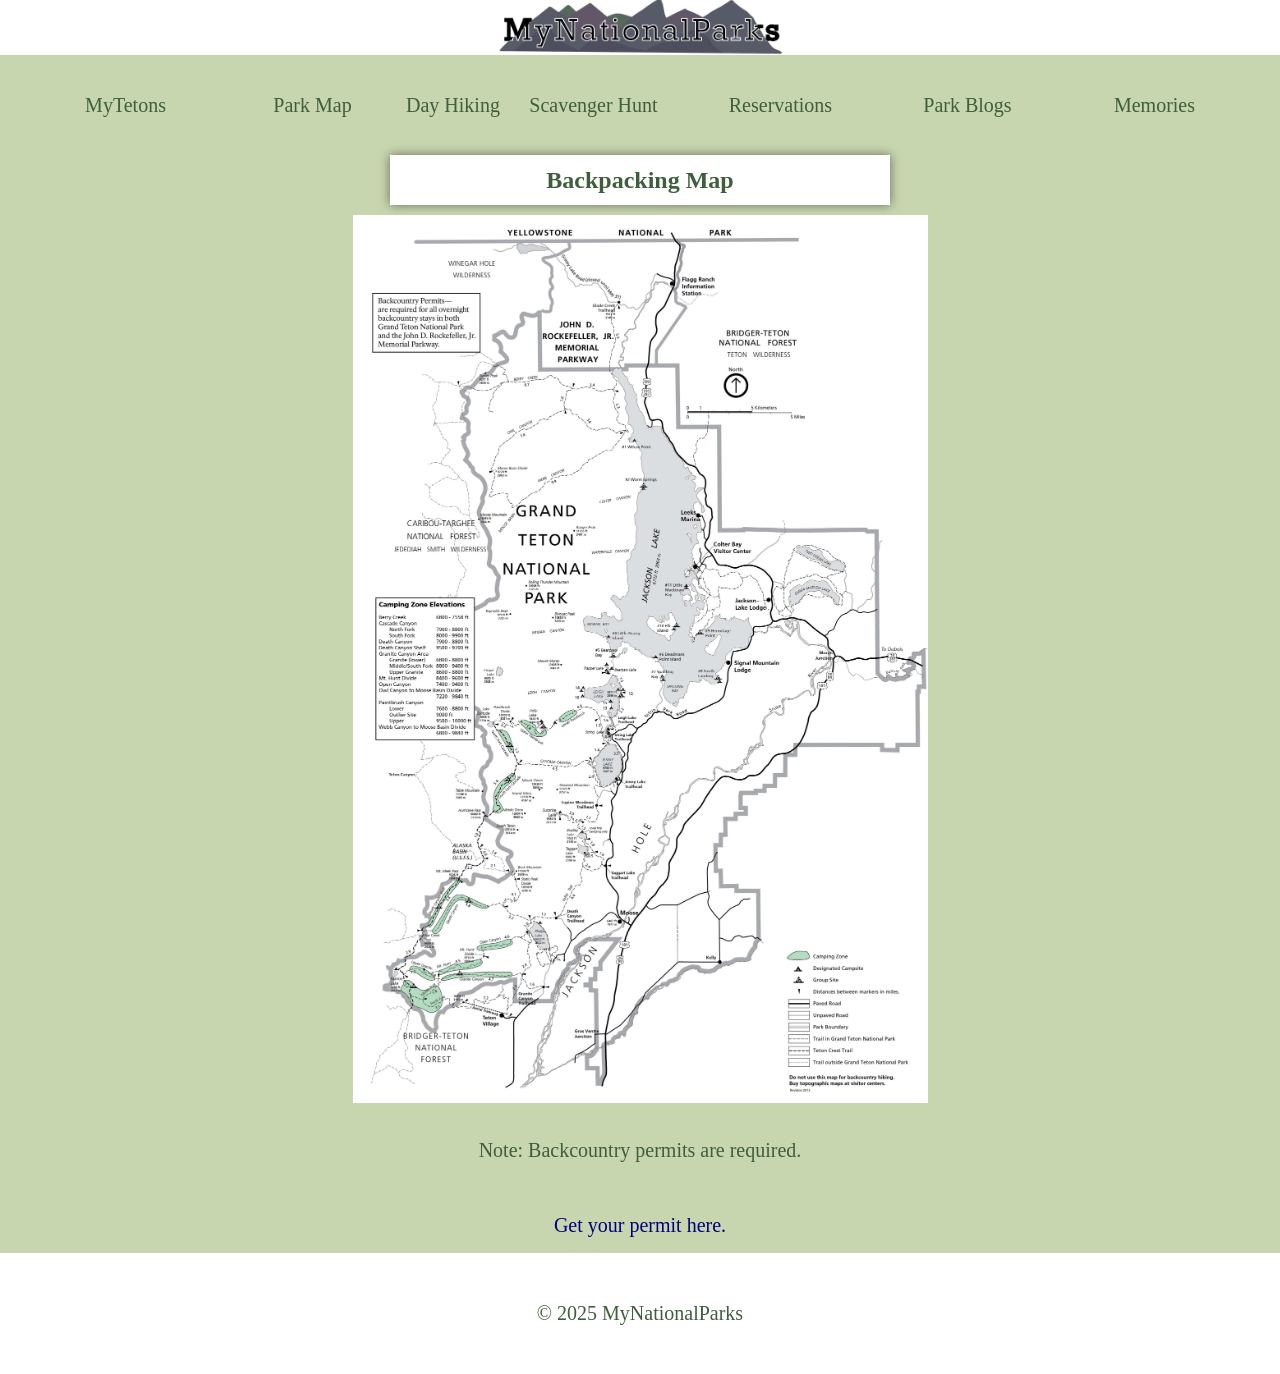
<file: MyNationalParks/myteton/backpacking.html>
<!DOCTYPE html>
<html lang="en">

<head>

  <meta charset="UTF-8">
  <meta name="viewport" content="width=device-width, initial-scale=1.0">

  <meta name="description"
    content="Explore Grand Teton National Park! Find park maps, hiking trails, scavenger hunts, reservations, and park blogs for an unforgettable adventure.">
  <meta name="keywords"
    content="Grand Teton National Park, Teton, hiking trails, park map, reservations, national park blogs, Wyoming, mountain climbing">
  <meta name="author" content="MyTetons">
  <meta name="robots" content="index, follow">

  <meta property="og:type" content="website">
  <meta property="og:url" content="https://kayla133.github.io/MyNationalParks/myteton/backpacking.html">
  <meta property="og:title" content="MyTetons | Grand Teton National Park Adventure Guide">
  <meta property="og:description"
    content="Grand Teton National Park is full of beautiful views, clear lakes, alpine vistas, and pine tree groves. Plan your next adventure!">

  <meta name="twitter:card" content="summary_large_image">
  <meta name="twitter:url" content="https://kayla133.github.io/MyNationalParks/myteton/backpacking.html">
  <meta name="twitter:title" content="MyTetons | Grand Teton National Park Adventure Guide">
  <meta name="twitter:description"
    content="Grand Teton National Park is full of beautiful views, clear lakes, alpine vistas, and pine tree groves. Plan your next adventure!">

  <link rel="stylesheet" href="style.css">
  <title>MyTetons</title>

  <link rel="preconnect" href="https://fonts.googleapis.com">
  <link rel="preconnect" href="https://fonts.gstatic.com" crossorigin>
  <link href="https://fonts.googleapis.com/css2?family=Viaoda+Libre&display=swap" rel="stylesheet">
  <link rel="stylesheet" href="style.css">

  <style>
    p {
      text-decoration: none;
      color: #3e5e3c;
      font-size: 20px;
      text-align: center;
    }

    main a {
      color: navy;
      text-align: center;
    }

    .death,
    .jenny,
    .rock,
    .granite {
      width: 300px;
      height: 200px;
      background-color: white;
      box-shadow: 0 0 10px rgba(0, 0, 0, 0.5);
      display: flex;
      align-items: center;
      justify-content: center;
    }

    main img {
      width: 575px;
      display: flex;
      justify-content: center;
      margin: 0 auto;
      margin-top: 10px;
    }
  </style>
</head>

<body>
  <header>
    <img class="logo" src="img/flogo.PNG" alt="image of logo">
  </header>
  <nav class="navbar">
    <button class="menu-toggle" aria-label="Open navigation menu">
      ☰
    </button>
    <ul class="nav-links">
      <li>
        <a href="teton.html">MyTetons</a>
      </li>
      <li>
        <a href="map.html">Park Map</a>
      </li>
      <a href="dayhiking.html">Day Hiking</a>
      <li>
        <a href="hunt.html">Scavenger Hunt</a>
      </li>
      <li>
        <a href="reservations.html">Reservations</a>
      </li>
      <li>
        <a href="blog.html">Park Blogs</a>
      </li>
      <li>
        <a href="memories.html">Memories</a>
      </li>
    </ul>
  </nav>
  <main>
    <h2>Backpacking Map</h2>
    <img src="img/backpack.jpg" alt="picture of map for backpacking">
    <p>Note: Backcountry permits are required.</p>
    <a href="https://www.nps.gov/grte/planyourvisit/bcres.htm">Get your permit here.</a>
  </main>

  <footer>
    <p>&copy; 2025 MyNationalParks</p>
  </footer>
  <script src="script.js"></script>
</body>

</html>
</file>
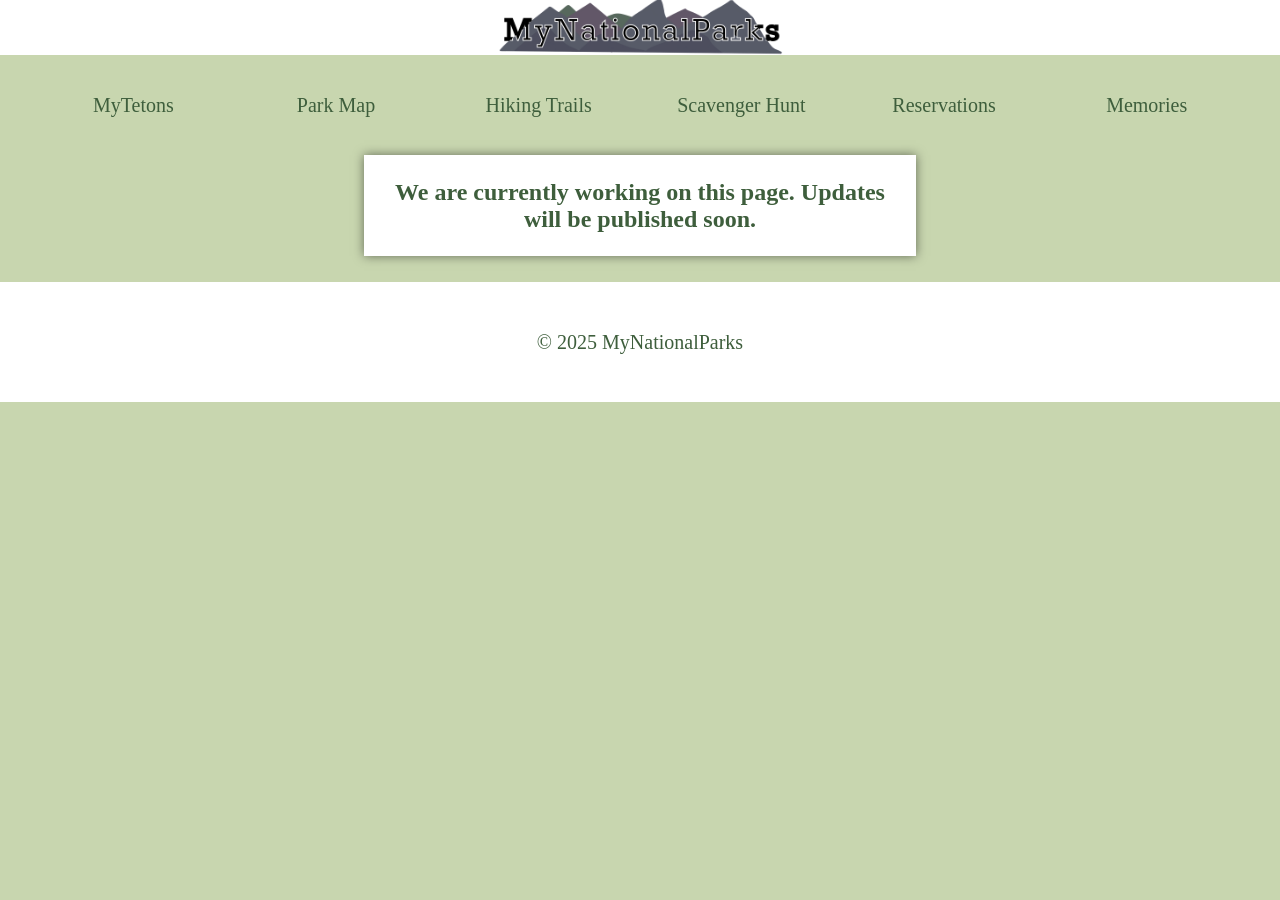
<file: MyNationalParks/myteton/blog.html>
<!DOCTYPE html>
<html lang="en">

<head>
    <meta charset="UTF-8">
    <meta name="viewport" content="width=device-width, initial-scale=1.0">
    <link rel="stylesheet" href="style.css">
    <title>MyTetons</title>
<style>
    h2 {
        text-align: center;
        margin-bottom: 2%;
        padding: 2%;
    }
</style>
</head>

<body>
    <header>
        <img class="logo" src="img/flogo.PNG" alt="image of logo">
    </header>
    <nav class="navbar">
        <button class="menu-toggle" aria-label="Open navigation menu">
            ☰
        </button>
        <ul class="nav-links">
            <li>
                <a href="teton.html">MyTetons</a>
            </li>
            <li>
                <a href="map.html">Park Map</a>
            </li>
            <li>
                <a href="hiking.html">Hiking Trails</a>
            </li>
            <li>
                <a href="hunt.html">Scavenger Hunt</a>
            </li>
            <li>
                <a href="reservations.html">Reservations</a>
            </li>
            <li>
                <a href="memories.html">Memories</a>
            </li>
        </ul>
    </nav>
    <h2>We are currently working on this page. Updates will be published soon.</h2>


</html>


<footer>
    <p>&copy; 2025 MyNationalParks</p>
</footer>
<script src="script.js"></script>
</body>

</html>
</file>
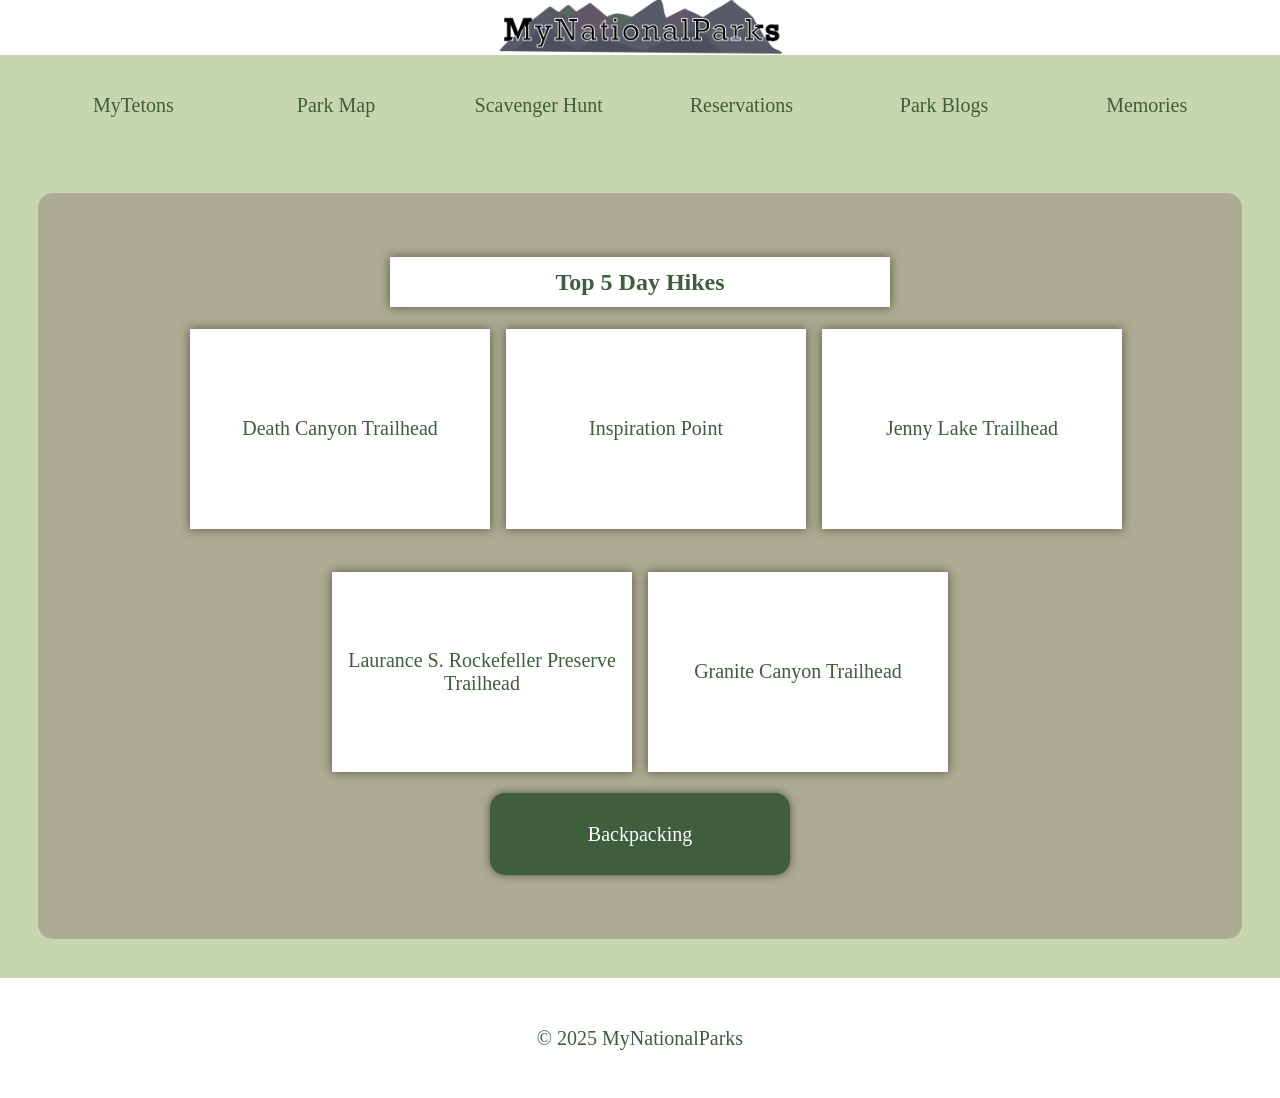
<file: MyNationalParks/myteton/dayhiking.html>
<!DOCTYPE html>
<html lang="en">

<head>
  <meta charset="UTF-8">
  <meta name="viewport" content="width=device-width, initial-scale=1.0">

  <meta name="description"
    content="Explore Grand Teton National Park! Find park maps, hiking trails, scavenger hunts, reservations, and park blogs for an unforgettable adventure.">
  <meta name="keywords"
    content="Grand Teton National Park, Teton, hiking trails, park map, reservations, national park blogs, Wyoming, mountain climbing">
  <meta name="author" content="MyTetons">
  <meta name="robots" content="index, follow">

  <meta property="og:type" content="website">
  <meta property="og:url" content="https://kayla133.github.io/MyNationalParks/myteton/dayhiking.html">
  <meta property="og:title" content="MyTetons | Grand Teton National Park Adventure Guide">
  <meta property="og:description"
    content="Grand Teton National Park is full of beautiful views, clear lakes, alpine vistas, and pine tree groves. Plan your next adventure!">

  <meta name="twitter:card" content="summary_large_image">
  <meta name="twitter:url" content="https://kayla133.github.io/MyNationalParks/myteton/dayhiking.html">
  <meta name="twitter:title" content="MyTetons | Grand Teton National Park Adventure Guide">
  <meta name="twitter:description"
    content="Grand Teton National Park is full of beautiful views, clear lakes, alpine vistas, and pine tree groves. Plan your next adventure!">

  <link rel="stylesheet" href="style.css">
  <title>MyTetons</title>

  <link rel="preconnect" href="https://fonts.googleapis.com">
  <link rel="preconnect" href="https://fonts.gstatic.com" crossorigin>
  <link href="https://fonts.googleapis.com/css2?family=Viaoda+Libre&display=swap" rel="stylesheet">
  <link rel="stylesheet" href="style.css">

  <style>
    main {
      background-color: #adab91;
      padding: 5%;
      margin: 3%;
      border-radius: 15px;
    }

    .dayhikeTop {
      padding: 2%;
      display: grid;
      grid-template-columns: 1fr 1fr 1fr;
      grid-template-rows: 1fr;
      gap: 1rem;
      place-items: center;
      max-width: 900px;
      margin: 0 auto;
    }

    .bottom {
      padding: 2%;
      display: grid;
      grid-template-columns: 1fr 1fr 1fr 1fr;
      grid-template-rows: 1fr;
      gap: 1rem;
      place-items: center;
      max-width: 900px;
      margin: 0 auto;
    }

    .dayhike p {
      text-decoration: none;
      color: #3e5e3c;
      font-size: 20px;
      text-align: center;
    }

    a {
      text-decoration: none;
      color: #3e5e3c;
      display: block;
      padding: 1rem 0;
      font-size: 20px;
    }

    .death,
    .jenny,
    .insp,
    .rock,
    .granite {
      width: 300px;
      height: 200px;
      background-color: white;
      box-shadow: 0 0 10px rgba(0, 0, 0, 0.5);
      display: flex;
      align-items: center;
      justify-content: center;
      text-align: center;
    }

    .link a {
      background-color: #3e5e3c;
      color: white;
      width: 300px;
      height: 50px;
      display: block;
      margin: 0 auto;
      display: flex;
      justify-content: center;
      align-items: center;
      box-shadow: 0 0 10px rgba(0, 0, 0, 0.5);
      border-radius: 15px;
    }

    h2 {
      background-color: white;
      color: #3e5e3c;
      width: 500px;
      height: 50px;
      display: block;
      margin: 0 auto;
      display: flex;
      justify-content: center;
      align-items: center;
      box-shadow: 0 0 10px rgba(0, 0, 0, 0.5);
    }
  </style>
</head>

<body>
  <header>
    <img class="logo" src="img/flogo.PNG" alt="image of logo">
  </header>
  <nav class="navbar">
    <button class="menu-toggle" aria-label="Open navigation menu">
      ☰
    </button>
    <ul class="nav-links">
      <li>
        <a href="teton.html">MyTetons</a>
      </li>
      <li>
        <a href="map.html">Park Map</a>
      </li>
      <li>
        <a href="hunt.html">Scavenger Hunt</a>
      </li>
      <li>
        <a href="reservations.html">Reservations</a>
      </li>
      <li>
        <a href="blog.html">Park Blogs</a>
      </li>
      <li>
        <a href="memories.html">Memories</a>
      </li>
    </ul>
  </nav>
  <main>
    <section class="daymap">
      <h2>Top 5 Day Hikes</h2>
      <div class="dayhikeTop">
        <div class="death">
          <a href="dayhikes/death.html">Death Canyon Trailhead</a>
        </div>
        <div class="insp">
          <a href="dayhikes/inst.html">Inspiration Point</a>
        </div>
        <div class="jenny">
          <a href="dayhikes/jenny.html">Jenny Lake Trailhead</a>
        </div>
      </div>
      <div class="bottom">
        <div></div>
        <div class="rock">
          <a href="dayhikes/rock.html">Laurance S. Rockefeller Preserve Trailhead</a>
        </div>
        <div class="granite">
          <a href="dayhikes/granite.html">Granite Canyon Trailhead</a>
        </div>
      </div>
    </section>
    <div class="link">
      <a href="backpacking.html">Backpacking</a>
    </div>

  </main>

  <footer>
    <p>&copy; 2025 MyNationalParks</p>
  </footer>
  <script src="script.js"></script>
</body>

</html>
</file>
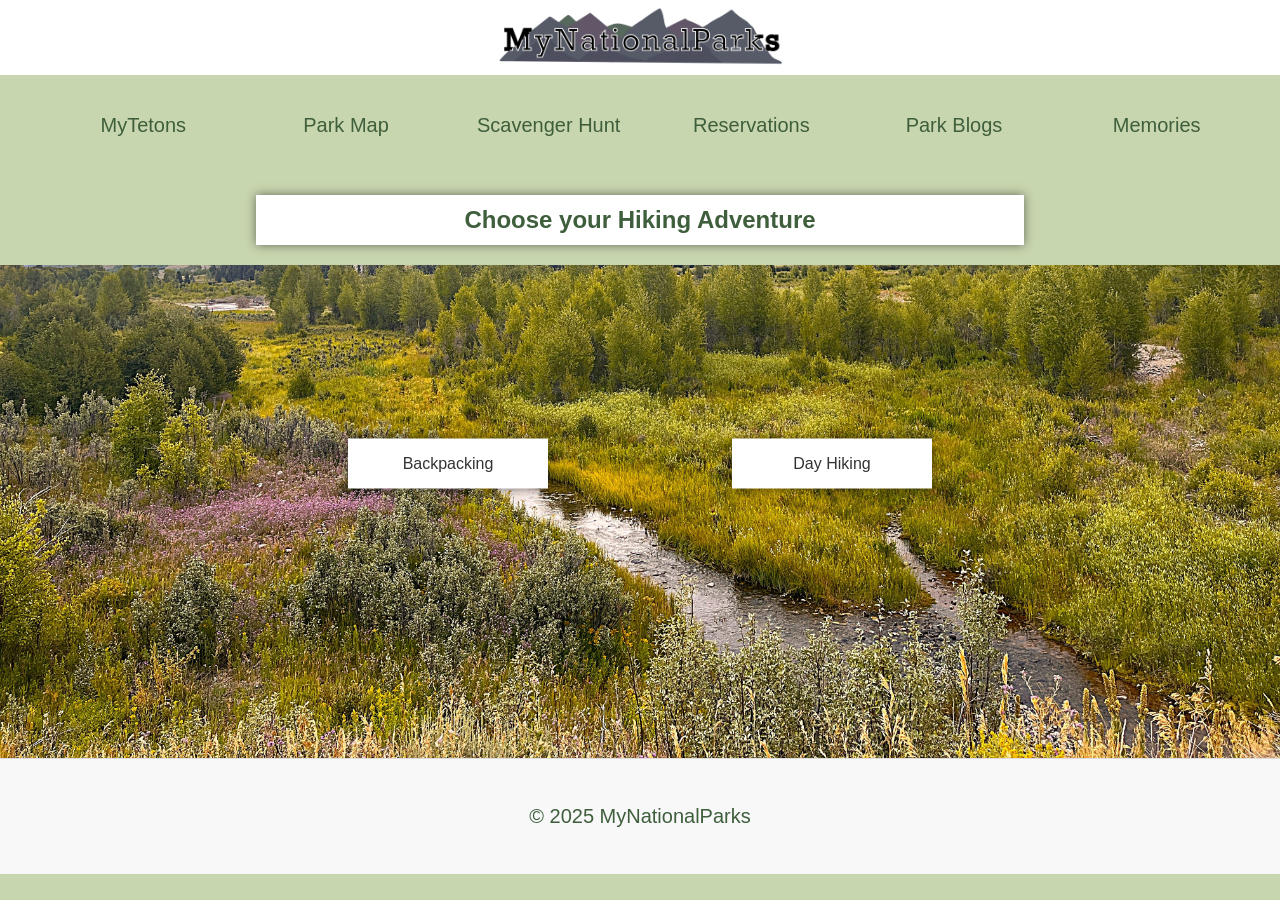
<file: MyNationalParks/myteton/hiking.html>
<!DOCTYPE html>
<html lang="en">
<head>
    <meta charset="UTF-8">
    <meta name="viewport" content="width=device-width, initial-scale=1.0">

    <meta name="description" content="Explore Grand Teton National Park! Find park maps, hiking trails, scavenger hunts, reservations, and park blogs for an unforgettable adventure.">
    <meta name="keywords" content="Grand Teton National Park, Teton, hiking trails, park map, reservations, national park blogs, Wyoming, mountain climbing">
    <meta name="author" content="MyTetons">
    <meta name="robots" content="index, follow">

    <meta property="og:type" content="website">
    <meta property="og:url" content="https://kayla133.github.io/MyNationalParks/myteton/hiking.html">
    <meta property="og:title" content="MyTetons | Grand Teton National Park Adventure Guide">
    <meta property="og:description" content="Grand Teton National Park is full of beautiful views, clear lakes, alpine vistas, and pine tree groves. Plan your next adventure!">

    <meta name="twitter:card" content="summary_large_image">
    <meta name="twitter:url" content="https://kayla133.github.io/MyNationalParks/myteton/hiking.html">
    <meta name="twitter:title" content="MyTetons | Grand Teton National Park Adventure Guide">
    <meta name="twitter:description" content="Grand Teton National Park is full of beautiful views, clear lakes, alpine vistas, and pine tree groves. Plan your next adventure!">

    <link rel="stylesheet" href="style.css">
    <title>MyTetons</title>

    <link rel="preconnect" href="https://fonts.googleapis.com">
    <link rel="preconnect" href="https://fonts.gstatic.com" crossorigin>
    <link href="https://fonts.googleapis.com/css2?family=Viaoda+Libre&display=swap" rel="stylesheet">
    <link rel="stylesheet" href="style.css">

<style>
    /* --- Global & Base Resets --- */
    body {
        margin: 0;
        font-family: Arial, sans-serif;
    }
    
    header {
        text-align: center;
        padding: 10px 0;
    }
    
    /* --- Navigation Styles (Mobile First) --- */
    .navbar {
        display: flex;
        justify-content: space-between;
        align-items: center;
        padding: 10px 20px;
        position: relative;
    }

    .menu-toggle {
        display: block; /* Show hamburger on mobile */
        font-size: 1.5rem;
        background: none;
        border: none;
        cursor: pointer;
    }

    .nav-links {
        list-style: none;
        display: none; /* Hide links by default on mobile */
        flex-direction: column;
        width: 100%;
        position: absolute;
        top: 100%; /* Position below the navbar */
        left: 0;
        background-color: #fff;
        border-top: 1px solid #ddd;
        padding: 10px 0;
        margin: 0;
        z-index: 10;
    }

    .nav-links li {
        text-align: center;
        padding: 8px 0;
    }

    .nav-links a {
        text-decoration: none;
        color: #3e5e3c;
        display: block;
    }

    /* Class added by JavaScript to show the menu */
    .nav-links.active {
        display: flex;
    }

    /* --- Main Content Area (Image Overlay) --- */

    /* 1. Make Main the Positioning Context */
    main {
        position: relative; /* CRUCIAL for absolute children */
        width: 100%;
        height: auto;
        min-height: 50vh;
        overflow: hidden;
    }

    /* H2: Stays above the image */
    h2 {
        text-align: center;
        margin: 20px auto;
        width: 60%;
        color: #3e5e3c;
    }

    /* Image: Responsive and takes up space */
    .gros {
        width: 100%;
        height: auto; 
        max-height: 600px; 
        object-fit: cover;
        display: block;
    }

    /* 2. Position the Option Links container ABSOLUTELY over the image */
    /* We use the original .back and .day divs, but place them responsively */
    
    .back {
        position: absolute;
        top: 35%; /* Position higher on the image */
        left: 50%;
        transform: translateX(-50%); /* Center horizontally */
        z-index: 2;
        /* Removed unnecessary padding here */
    }

    .day {
        position: absolute;
        top: 60%; /* Position lower on the image */
        left: 50%;
        transform: translateX(-50%); /* Center horizontally */
        z-index: 2;
        /* Removed unnecessary padding here */
    }

    /* 3. Apply Original Button Styling to the Divs */
    .back, .day {
        background-color: white;
        box-shadow: 0 0 10px rgba(0, 0, 0, 0.5);
        width: 80%; /* Responsive width on mobile */
        max-width: 250px; /* Cap size on mobile */
        height: 50px;
        display: flex;
        justify-content: center;
        align-items: center;
    }
    
    .back a, .day a {
        text-decoration: none;
        color: #333; /* Dark text for light button background */
        font-weight: normal;
        font-size: 1em;
    }

    /* --- Footer Styles --- */
    footer {
        padding: 10px;
        text-align: center;
        background-color: #f8f8f8;
        border-top: 1px solid #ddd;
    }


    /* --- Media Query for Desktop (Screen width > 768px) --- */
    @media screen and (min-width: 768px) {
        
        /* Desktop Nav: Hide toggle, show links horizontally */
        .menu-toggle {
            display: none;
        }

        .nav-links {
            display: flex;
            flex-direction: row;
            position: static;
            width: auto;
            background: none;
            border-top: none;
            padding: 0;
        }

        .nav-links li {
            padding: 0;
            margin-left: 20px;
        }

        /* Desktop Main Content: Position buttons side-by-side (Centered vertically) */
        
        /* 1. Reset width for original desktop look */
        .back, .day {
            width: 200px; /* Original fixed width */
        }
        
        /* 2. Reposition side-by-side */
        .back {
            top: 50%;
            left: 35%; 
            transform: translate(-50%, -55%); /* Adjusted slightly for visual centering */
        }

        .day {
            top: 50%;
            left: 65%; 
            transform: translate(-50%, -55%);
        }
    }
</style>

</head>
<body>
    <header>
        <img class="logo" src="img/flogo.PNG" alt="image of logo">
    </header>
    <nav class="navbar">
        <button class="menu-toggle" aria-label="Open navigation menu">
            ☰
        </button>
        <ul class="nav-links">
            <li>
                <a href="teton.html">MyTetons</a>
            </li>
            <li>
                <a href="map.html">Park Map</a>
            </li>
            <li>
                <a href="hunt.html">Scavenger Hunt</a>
            </li>
            <li>
                <a href="reservations.html">Reservations</a>
            </li>
            <li>
                <a href="blog.html">Park Blogs</a>
            </li>
            <li>
                <a href="memories.html">Memories</a>
            </li>
        </ul>
    </nav>
    <main>
        <h2>Choose your Hiking Adventure</h2>
        <img class="gros" src="maps/hiking.JPG" alt="Image of a scenic hiking trail">
        
        <div class="back"><a href="backpacking.html">Backpacking</a></div>
        <div class="day"><a href="dayhiking.html">Day Hiking</a></div>
    </main>

    <footer>
        <p>&copy; 2025 MyNationalParks</p>
    </footer>
<script src="script.js"></script>
</body>
</html>
</file>
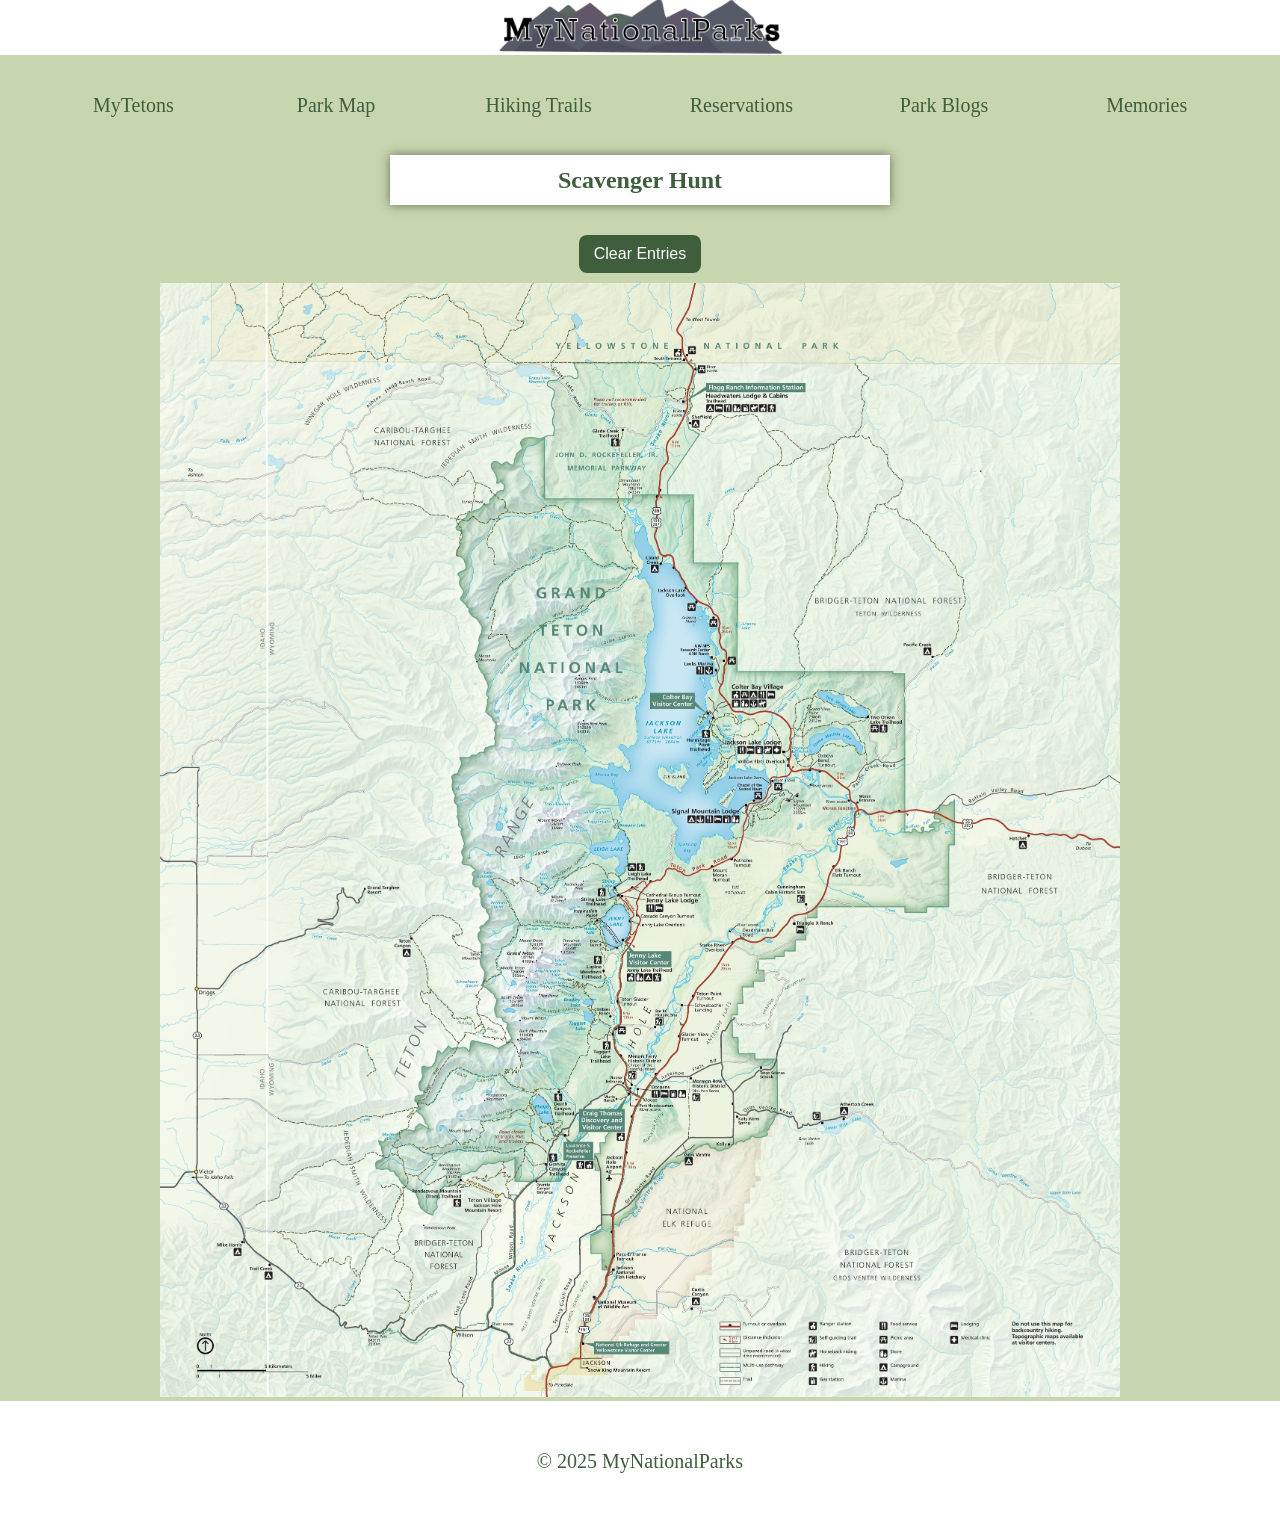
<file: MyNationalParks/myteton/hunt.html>
<!DOCTYPE html>
<html lang="en">

<head>
    <meta charset="UTF-8">
    <meta name="viewport" content="width=device-width, initial-scale=1.0">

    <meta name="description"
        content="Explore Grand Teton National Park! Find park maps, hiking trails, scavenger hunts, reservations, and park blogs for an unforgettable adventure.">
    <meta name="keywords"
        content="Grand Teton National Park, Teton, hiking trails, park map, reservations, national park blogs, Wyoming, mountain climbing">
    <meta name="author" content="MyTetons">
    <meta name="robots" content="index, follow">

    <meta property="og:type" content="website">
    <meta property="og:url" content="https://kayla133.github.io/MyNationalParks/myteton/hunt.html">
    <meta property="og:title" content="MyTetons | Grand Teton National Park Adventure Guide">
    <meta property="og:description"
        content="Grand Teton National Park is full of beautiful views, clear lakes, alpine vistas, and pine tree groves. Plan your next adventure!">

    <meta name="twitter:card" content="summary_large_image">
    <meta name="twitter:url" content="https://kayla133.github.io/MyNationalParks/myteton/hunt.html">
    <meta name="twitter:title" content="MyTetons | Grand Teton National Park Adventure Guide">
    <meta name="twitter:description"
        content="Grand Teton National Park is full of beautiful views, clear lakes, alpine vistas, and pine tree groves. Plan your next adventure!">

    <link rel="stylesheet" href="style.css">
    <title>MyTetons</title>

    <link rel="preconnect" href="https://fonts.googleapis.com">
    <link rel="preconnect" href="https://fonts.gstatic.com" crossorigin>
    <link href="https://fonts.googleapis.com/css2?family=Viaoda+Libre&display=swap" rel="stylesheet">
    <link rel="stylesheet" href="style.css">

    <style>
        #map-container {
            position: relative;
            width: 75%;
            margin: 0 auto;
        }

        #park-map {
            width: 100%;
            cursor: crosshair;
        }

        .animal-icon {
            position: absolute;
            width: 32px;
            height: 32px;
            transform: translate(-50%, -50%);
        }

        .hidden {
            display: none;
        }

        /* Form styling */
        #entry-form {
            position: fixed;
            top: 20%;
            left: 50%;
            transform: translateX(-50%);
            background: #f5f5f5;
            border-radius: 12px;
            box-shadow: 0 4px 15px rgba(0, 0, 0, 0.3);
            padding: 25px 20px;
            width: 320px;
            z-index: 10;
            font-family: 'Arial', sans-serif;
        }

        .form-group {
            display: flex;
            flex-direction: column;
            margin-bottom: 15px;
        }

        .form-group label {
            font-weight: bold;
            margin-bottom: 6px;
            color: #3e5e3c;
        }

        .form-group select,
        .form-group input[type="file"],
        .form-group textarea {
            padding: 8px 10px;
            border: 1px solid #ccc;
            border-radius: 6px;
            font-size: 0.95rem;
        }

        .form-group textarea {
            resize: vertical;
            min-height: 60px;
        }

        .button-group {
            display: flex;
            justify-content: center;
        }

        .button-group button {
            background-color: #3e5e3c;
            color: white;
            border: none;
            padding: 10px 20px;
            border-radius: 8px;
            font-size: 1rem;
            cursor: pointer;
        }

        .button-group button:hover {
            background-color: #2e4730;
        }


        /* 🧭 Form fade animation */
        #entry-form {
            opacity: 0;
            visibility: hidden;
            transition: opacity 0.3s ease, visibility 0.3s ease;
        }

        #entry-form.visible {
            opacity: 1;
            visibility: visible;
        }

        /* 📍 Universal pin styling */
        .map-pin {
            position: absolute;
            width: 24px;
            height: 24px;
            transform: translate(-50%, -100%);
            cursor: pointer;
            transition: transform 0.2s ease;
        }

        .map-pin:hover {
            transform: translate(-50%, -110%) scale(1.1);
        }

        /* 🧭 Form fade animation */
        #entry-form {
            opacity: 0;
            visibility: hidden;
            transition: opacity 0.3s ease, visibility 0.3s ease;
        }

        #entry-form.visible {
            opacity: 1;
            visibility: visible;
        }

        /* 📍 Pin styling */
        .map-pin {
            position: absolute;
            width: 24px;
            height: 24px;
            transform: translate(-50%, -100%);
            cursor: pointer;
            transition: transform 0.2s ease;
        }

        .map-pin:hover {
            transform: translate(-50%, -110%) scale(1.1);
        }

        /* 💬 Tooltip styling */
        .tooltip {
            position: absolute;
            bottom: 120%;
            left: 50%;
            transform: translateX(-50%);
            background: white;
            border: 1px solid #333;
            border-radius: 6px;
            padding: 6px 10px;
            font-size: 12px;
            color: #222;
            white-space: nowrap;
            box-shadow: 0 0 8px rgba(0, 0, 0, 0.3);
            opacity: 0;
            visibility: hidden;
            transition: opacity 0.2s ease, transform 0.2s ease;
            pointer-events: none;
            z-index: 10;
        }

        .tooltip.visible {
            opacity: 1;
            visibility: visible;
            transform: translateX(-50%) translateY(-4px);
        }

        #clear-entries {
            background-color: #3e5e3c;
            color: white;
            border: none;
            padding: 10px 15px;
            border-radius: 8px;
            cursor: pointer;
            font-size: 1rem;
            margin-top: 10px;
            margin-bottom: 10px;
        }

        .button-container {
            display: flex;
            justify-content: center;
            margin-top: 20px;
        }

        .sighting-popup {
            position: fixed;
            top: 50%;
            left: 50%;
            transform: translate(-50%, -50%);
            background: white;
            padding: 20px 25px;
            border-radius: 12px;
            box-shadow: 0 0 15px rgba(0, 0, 0, 0.4);
            z-index: 1000;
            text-align: left;
            font-family: sans-serif;
        }

        .sighting-popup button {
            margin-top: 10px;
            background-color: #555;
            color: white;
            border: none;
            padding: 6px 12px;
            border-radius: 6px;
            cursor: pointer;
        }

        .sighting-popup button:hover {
            background-color: #333;
        }
    </style>
</head>

<body>
    <header>
        <img class="logo" src="img/flogo.PNG" alt="image of logo">
    </header>
    <nav class="navbar">
        <button class="menu-toggle" aria-label="Open navigation menu">
            ☰
        </button>
        <ul class="nav-links">
            <li>
                <a href="teton.html">MyTetons</a>
            </li>
            <li>
                <a href="map.html">Park Map</a>
            </li>
            <li>
                <a href="hiking.html">Hiking Trails</a>
            </li>
            <li>
                <a href="reservations.html">Reservations</a>
            </li>
            <li>
                <a href="blog.html">Park Blogs</a>
            </li>
            <li>
                <a href="memories.html">Memories</a>
            </li>
        </ul>
    </nav>

    <h2>Scavenger Hunt</h2>

    <div class="button-container">
        <button id="clear-entries">Clear Entries</button>
    </div>


    <div id="map-container">
        <img id="park-map" src="maps/teton.jpg" alt="National Park Map">
    </div>
    <div id="entry-form" class="hidden">
        <div class="form-group">
            <label for="location">Location:</label>
            <textarea id="location" placeholder="Where did you see this animal..."></textarea>
        </div>
        <div class="form-group">
            <label for="category">Choose Category:</label>
            <select id="category">
                <option value="">-- Select Category --</option>
                <option value="mammals">Mammals</option>
                <option value="birds">Birds</option>
                <option value="reptiles">Reptiles</option>
                <option value="fish">Fish</option>
            </select>
        </div>

        <div class="form-group">
            <label for="animal">Choose Animal:</label>
            <select id="animal">
                <option value="">-- Select Animal --</option>
            </select>
        </div>

        <div class="form-group">
            <label for="photo-input">Upload a photo:</label>
            <input type="file" id="photo-input">
        </div>

        <div class="form-group">
            <label for="notes">Notes:</label>
            <textarea id="notes" placeholder="Write about your sighting..."></textarea>
        </div>

        <div class="form-group button-group">
            <button id="save-entry">Save Sighting</button>
        </div>
    </div>
    <footer>
        <p>&copy; 2025 MyNationalParks</p>
    </footer>

    <script src="script.js"></script>
</body>

</html>
</file>
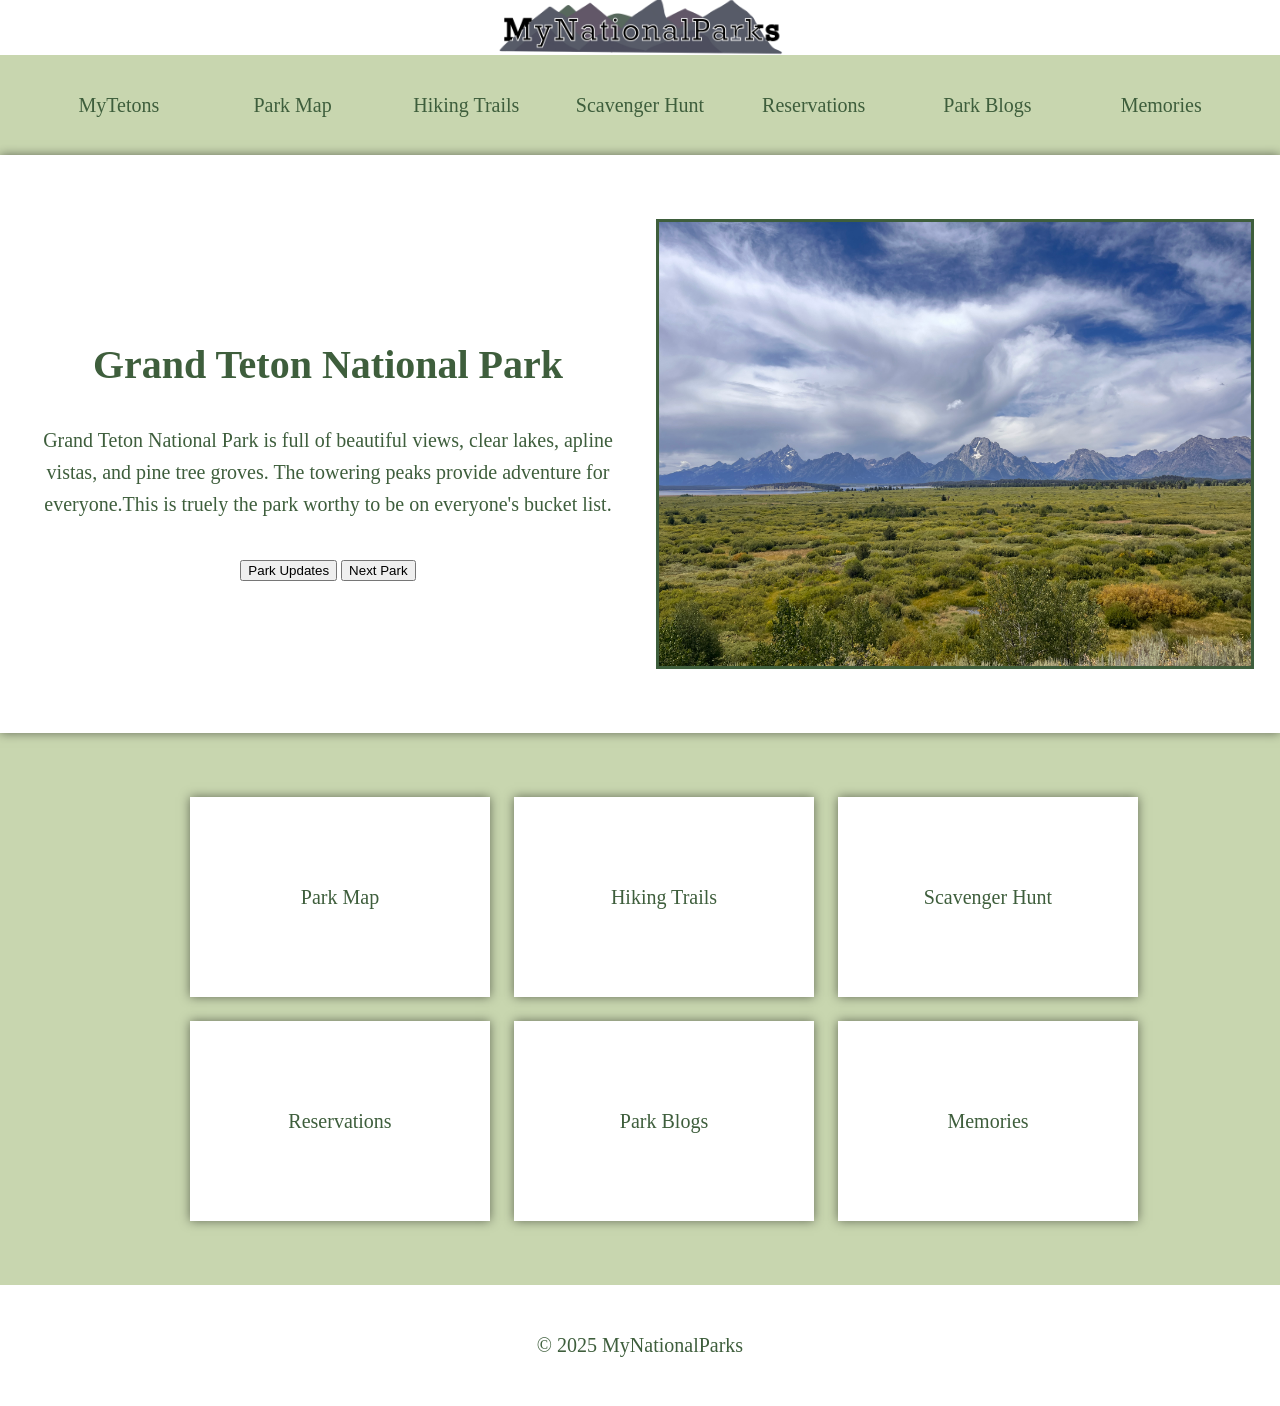
<file: MyNationalParks/myteton/map.html>
<!DOCTYPE html>
<html lang="en">

<head>
    <meta charset="UTF-8">
    <meta name="viewport" content="width=device-width, initial-scale=1.0">

    <meta name="description" content="Explore Grand Teton National Park! Find park maps, hiking trails, scavenger hunts, reservations, and park blogs for an unforgettable adventure.">
    <meta name="keywords" content="Grand Teton National Park, Teton, hiking trails, park map, reservations, national park blogs, Wyoming, mountain climbing">
    <meta name="author" content="MyTetons">
    <meta name="robots" content="index, follow">

    <meta property="og:type" content="website">
    <meta property="og:url" content="https://kayla133.github.io/MyNationalParks/myteton/map.html">
    <meta property="og:title" content="MyTetons | Grand Teton National Park Adventure Guide">
    <meta property="og:description" content="Grand Teton National Park is full of beautiful views, clear lakes, alpine vistas, and pine tree groves. Plan your next adventure!">

    <meta name="twitter:card" content="summary_large_image">
    <meta name="twitter:url" content="https://kayla133.github.io/MyNationalParks/myteton/map.html">
    <meta name="twitter:title" content="MyTetons | Grand Teton National Park Adventure Guide">
    <meta name="twitter:description" content="Grand Teton National Park is full of beautiful views, clear lakes, alpine vistas, and pine tree groves. Plan your next adventure!">

    <link rel="stylesheet" href="style.css">
    <title>MyTetons</title>

    <link rel="preconnect" href="https://fonts.googleapis.com">
    <link rel="preconnect" href="https://fonts.gstatic.com" crossorigin>
    <link href="https://fonts.googleapis.com/css2?family=Viaoda+Libre&display=swap" rel="stylesheet">
    <link rel="stylesheet" href="style.css">
</head>

<body>
    <header>
        <img class="logo" src="img/flogo.PNG" alt="image of logo">
    </header>
    <nav class="navbar">
        <button class="menu-toggle" aria-label="Open navigation menu">
            ☰
        </button>
        <ul class="nav-links">
            <li>
                <a href="teton.html">MyTetons</a>
            </li>
            <li>
                <a href="map.html">Park Map</a>
            </li>
            <li>
                <a href="hiking.html">Hiking Trails</a>
            </li>
            <li>
                <a href="hunt.html">Scavenger Hunt</a>
            </li>
            <li>
                <a href="reservations.html">Reservations</a>
            </li>
            <li>
                <a href="blog.html">Park Blogs</a>
            </li>
            <li>
                <a href="memories.html">Memories</a>
            </li>
        </ul>
    </nav>
    <section class="hero">
        <div class="hero-text">
            <h1>Grand Teton National Park</h1>
            <p>Grand Teton National Park is full of beautiful views, clear lakes, apline vistas, and pine tree groves. The towering peaks provide adventure for everyone.This is truely the park worthy to be on everyone's bucket list.</p>
            <button class="updates">Park Updates</button>
            <button class="next">Next Park</button>
        </div>
        <img class="hero-image" src="img/hero.JPG" alt="image of logo">
    </section>
    </section>
    <main>
        <section>
            <div class="container">
                <div class="map">
                    <a href="map.html">Park Map</a>
                </div>
                <div class="hiking">
                    <a href="hiking.html">Hiking Trails</a>
                </div>
                <div class="game">
                    <a href="hunt.html">Scavenger Hunt</a>
                </div>
                <div class="reservation">
                    <a href="reservations.html">Reservations</a>
                </div>
                <div class="blog">
                    <a href="blog.html">Park Blogs</a>
                </div>
                <div class="memories">
                    <a href="memories.html">Memories</a>
                </div>
            </div>

        </section>
    </main>

    <footer>
        <p>&copy; 2025 MyNationalParks</p>
    </footer>
    <script src="script.js"></script>
</body>

</html>
</file>
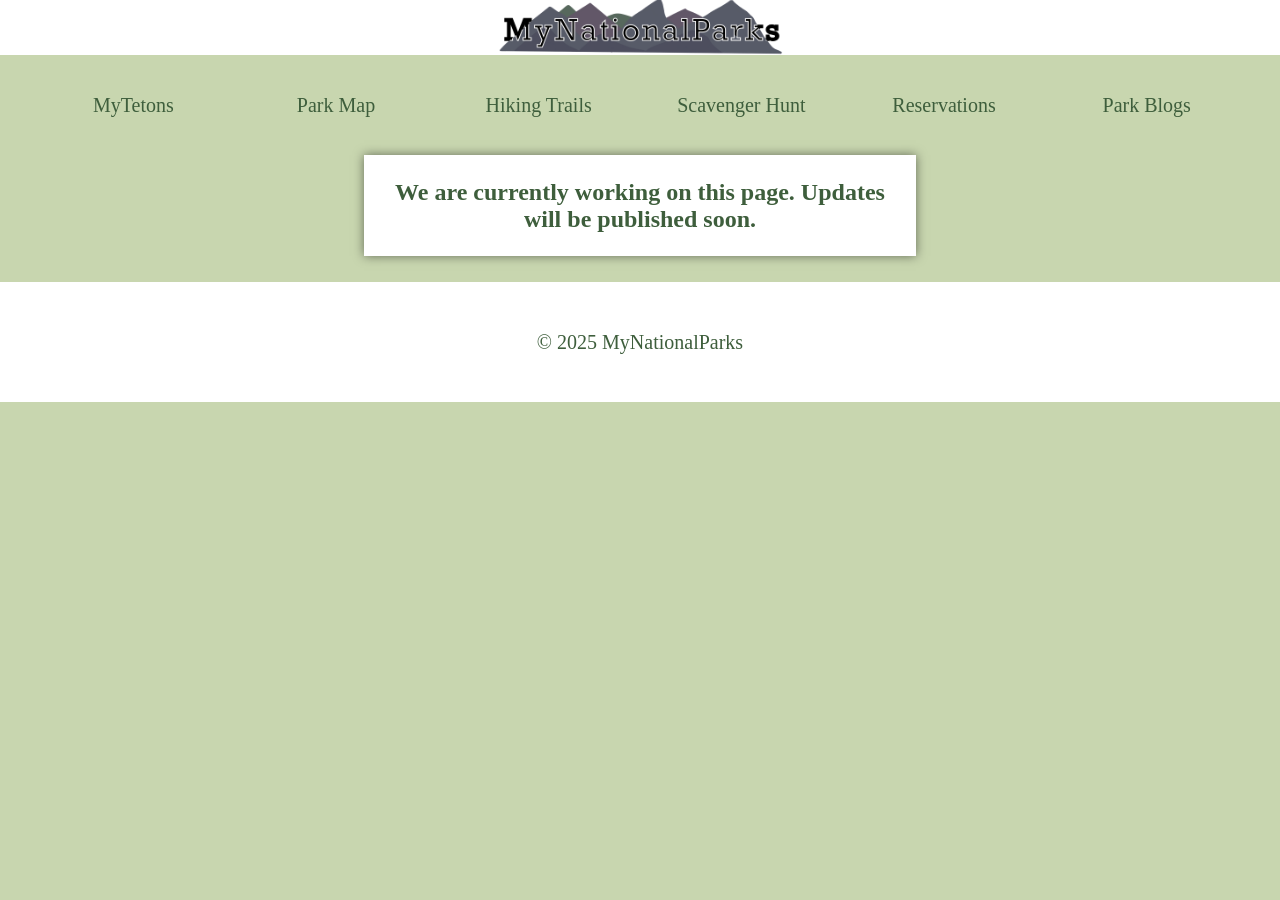
<file: MyNationalParks/myteton/memories.html>
<!DOCTYPE html>
<html lang="en">

<head>
    <meta charset="UTF-8">
    <meta name="viewport" content="width=device-width, initial-scale=1.0">
    <link rel="stylesheet" href="style.css">
    <title>MyTetons</title>
    <style>
        h2 {
            text-align: center;
            margin-bottom: 2%;
            padding: 2%;
        }

        html {
            background-color: #C8D6AF;
        }

        body {
            margin: 0;
            padding: 0;
        }

        .grid {
            display: grid;
            grid-template-columns: repeat(3, 1fr);
            gap: 15px;
            max-width: 700px;
            margin: auto;
            padding: 5%;
            gap: 1.5rem;
            place-items: center;
            max-width: 900px;
            margin: 0 auto;
        }

        .box {
            width: 300px;
            height: 200px;
            background-color: white;
            color: #3e5e3c;
            box-shadow: 0 0 10px rgba(0, 0, 0, 0.5);
            display: flex;
            align-items: center;
            justify-content: center;
            font-size: 18px;
        }

        .box:hover {
            background-color: #f0f0f0;
        }


        .modal {
            display: none;
            position: fixed;
            z-index: 10;
            left: 0;
            top: 0;
            width: 100%;
            height: 100%;
            background: rgba(0, 0, 0, 0.6);
        }

        .modal-content {
            background: white;
            padding: 20px;
            border-radius: 10px;
            width: 300px;
            margin: 120px auto;
            position: relative;
        }

        .close {
            position: absolute;
            top: 8px;
            right: 12px;
            font-size: 24px;
            cursor: pointer;
        }

        #reservationForm input {
            width: 100%;
            padding: 6px;
            margin-bottom: 12px;
        }

        button {
            width: 100%;
            padding: 10px;
            background: #333;
            color: white;
            border: none;
            cursor: pointer;
            border-radius: 6px;
        }

        #notes {
            width: 100%;
            /* full width of container */
            height: 100px;
            /* fixed height */
            padding: 8px;
            /* spacing inside */
            font-size: 14px;
            resize: vertical;
            margin-bottom: 10px;
        }

        #reservationForm {
            display: flex;
            flex-direction: column;
            justify-content: center;
        }
    </style>
    </style>
</head>

<body>
    <header>
        <img class="logo" src="img/flogo.PNG" alt="image of logo">
    </header>
    <nav class="navbar">
        <button class="menu-toggle" aria-label="Open navigation menu">
            ☰
        </button>
        <ul class="nav-links">
            <li>
                <a href="teton.html">MyTetons</a>
            </li>
            <li>
                <a href="map.html">Park Map</a>
            </li>
            <li>
                <a href="hiking.html">Hiking Trails</a>
            </li>
            <li>
                <a href="hunt.html">Scavenger Hunt</a>
            </li>
            <li>
                <a href="reservations.html">Reservations</a>
            </li>
            <li>
                <a href="blog.html">Park Blogs</a>
            </li>
        </ul>
    </nav>
    <!-- <h2>Memories</h2>

    <div class="grid" id="reservationGrid">
        <div class="box" data-index="0">Add Memory</div>
        <div class="box" data-index="1">Add Memory</div>
        <div class="box" data-index="2">Add Memory</div>
        <div class="box" data-index="3">Add Memory</div>
        <div class="box" data-index="4">Add Memory</div>
        <div class="box" data-index="5">Add Memory</div>
    </div>


    <div id="reservationModal" class="modal">
        <div class="modal-content">
            <span id="closeModal" class="close">&times;</span>

            <form id="reservationForm">
                <label>Location:</label>
                <input type="text" id="name" required>

                <label for="type">Type:</label>
                <select id="type">
                    <option value="">-- Select Type --</option>
                </select>

                <br>

                <label>Start Date:</label>
                <input type="date" id="startDate" required>

                <label>End Date:</label>
                <input type="date" id="endDate">

                <br>


                <label for="photo-input">Upload a photo:</label>
                <input type="file" id="photo-input">

                <label for="notes">Notes:</label>
                <br>
                <textarea id="notes" placeholder="Write information about your reservation..."></textarea>

                <button type="submit">Save Reservation</button>
            </form>
        </div>
    </div> -->

    <h2>We are currently working on this page. Updates will be published soon.</h2>

    <footer>
        <p>&copy; 2025 MyNationalParks</p>
    </footer>

    <script src="res.js"></script>
    <script src="script.js"></script>
</body>

</html>
</file>
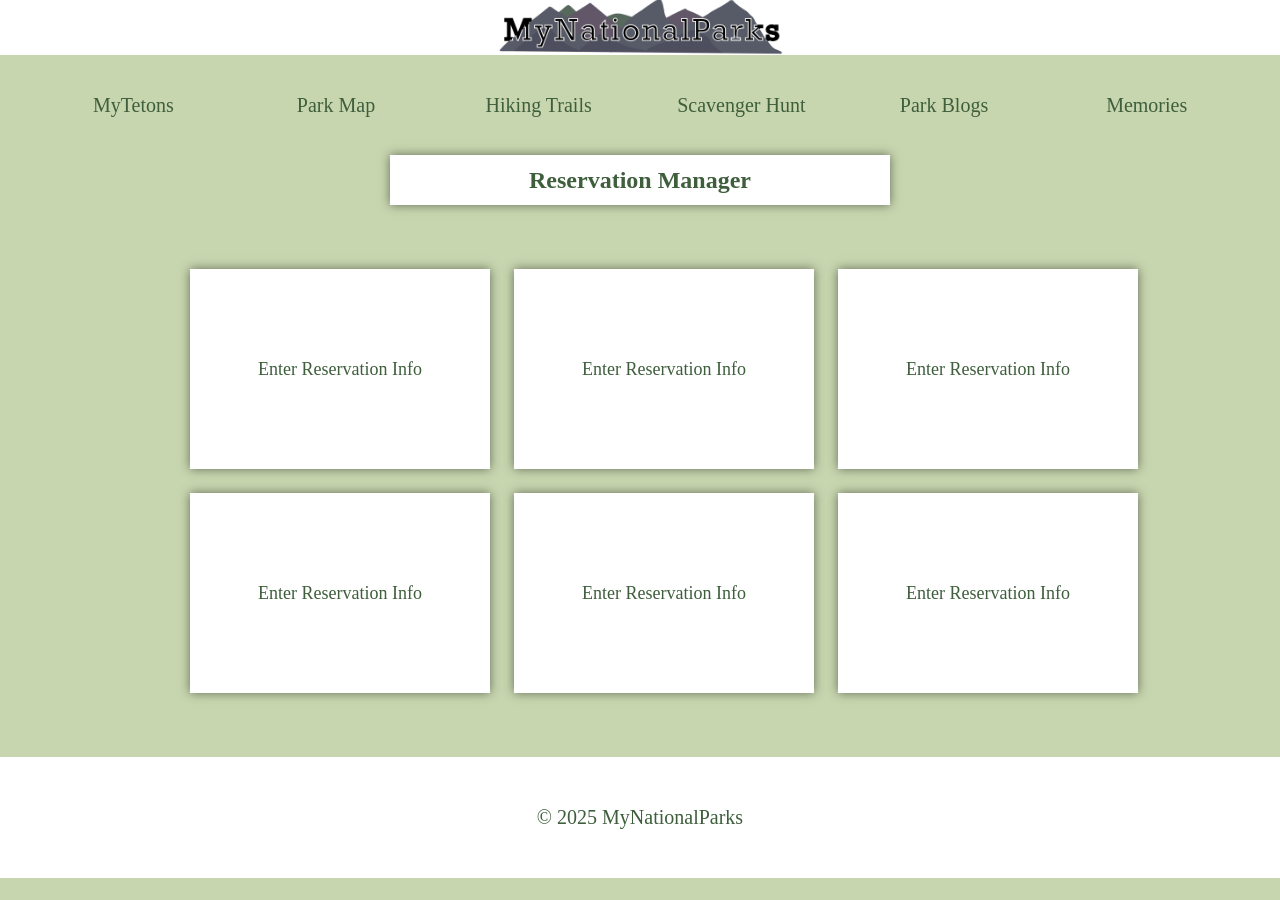
<file: MyNationalParks/myteton/reservations.html>
<!DOCTYPE html>
<html lang="en">

<head>
    <meta charset="UTF-8">
    <meta name="viewport" content="width=device-width, initial-scale=1.0">

    <meta name="description"
        content="Explore Grand Teton National Park! Find park maps, hiking trails, scavenger hunts, reservations, and park blogs for an unforgettable adventure.">
    <meta name="keywords"
        content="Grand Teton National Park, Teton, hiking trails, park map, reservations, national park blogs, Wyoming, mountain climbing">
    <meta name="author" content="MyTetons">
    <meta name="robots" content="index, follow">

    <meta property="og:type" content="website">
    <meta property="og:url" content="https://kayla133.github.io/MyNationalParks/myteton/reservations.html">
    <meta property="og:title" content="MyTetons | Grand Teton National Park Adventure Guide">
    <meta property="og:description"
        content="Grand Teton National Park is full of beautiful views, clear lakes, alpine vistas, and pine tree groves. Plan your next adventure!">

    <meta name="twitter:card" content="summary_large_image">
    <meta name="twitter:url" content="https://kayla133.github.io/MyNationalParks/myteton/reservations.html">
    <meta name="twitter:title" content="MyTetons | Grand Teton National Park Adventure Guide">
    <meta name="twitter:description"
        content="Grand Teton National Park is full of beautiful views, clear lakes, alpine vistas, and pine tree groves. Plan your next adventure!">

    <link rel="stylesheet" href="style.css">
    <title>MyTetons</title>

    <link rel="preconnect" href="https://fonts.googleapis.com">
    <link rel="preconnect" href="https://fonts.gstatic.com" crossorigin>
    <link href="https://fonts.googleapis.com/css2?family=Viaoda+Libre&display=swap" rel="stylesheet">
    <link rel="stylesheet" href="style.css">
    <style>
        html {
            background-color: #C8D6AF;
        }

        body {
            margin: 0;
            padding: 0;
        }

        .grid {
            display: grid;
            grid-template-columns: repeat(3, 1fr);
            gap: 15px;
            max-width: 700px;
            margin: auto;
            padding: 5%;
            gap: 1.5rem;
            place-items: center;
            max-width: 900px;
            margin: 0 auto;
        }

        .box {
            width: 300px;
            height: 200px;
            background-color: white;
            color: #3e5e3c;
            box-shadow: 0 0 10px rgba(0, 0, 0, 0.5);
            display: flex;
            align-items: center;
            justify-content: center;
            font-size: 18px;
        }

        .box:hover {
            background-color: #f0f0f0;
        }


        .modal {
            display: none;
            position: fixed;
            z-index: 10;
            left: 0;
            top: 0;
            width: 100%;
            height: 100%;
            background: rgba(0, 0, 0, 0.6);
        }

        .modal-content {
            background: white;
            padding: 20px;
            border-radius: 10px;
            width: 300px;
            margin: 120px auto;
            position: relative;
        }

        .close {
            position: absolute;
            top: 8px;
            right: 12px;
            font-size: 24px;
            cursor: pointer;
        }

        #reservationForm input {
            width: 100%;
            padding: 6px;
            margin-bottom: 12px;
        }

        button {
            width: 100%;
            padding: 10px;
            background: #333;
            color: white;
            border: none;
            cursor: pointer;
            border-radius: 6px;
        }

        #notes {
            width: 100%;
            /* full width of container */
            height: 100px;
            /* fixed height */
            padding: 8px;
            /* spacing inside */
            font-size: 14px;
            resize: vertical;
            margin-bottom: 10px;
        }

        #reservationForm {
            display: flex;
            flex-direction: column;
            justify-content: center;
        }
    </style>
</head>

<body>
    <header>
        <img class="logo" src="img/flogo.PNG" alt="image of logo">
    </header>
    <nav class="navbar">
        <button class="menu-toggle" aria-label="Open navigation menu">
            ☰
        </button>
        <ul class="nav-links">
            <li>
                <a href="teton.html">MyTetons</a>
            </li>
            <li>
                <a href="map.html">Park Map</a>
            </li>
            <li>
                <a href="hiking.html">Hiking Trails</a>
            </li>
            <li>
                <a href="hunt.html">Scavenger Hunt</a>
            </li>
            <li>
                <a href="blog.html">Park Blogs</a>
            </li>
            <li>
                <a href="memories.html">Memories</a>
            </li>
        </ul>
    </nav>

    <h2>Reservation Manager</h2>

    <div class="grid" id="reservationGrid">
        <div class="box" data-index="0">Enter Reservation Info</div>
        <div class="box" data-index="1">Enter Reservation Info</div>
        <div class="box" data-index="2">Enter Reservation Info</div>
        <div class="box" data-index="3">Enter Reservation Info</div>
        <div class="box" data-index="4">Enter Reservation Info</div>
        <div class="box" data-index="5">Enter Reservation Info</div>
    </div>


    <div id="reservationModal" class="modal">
        <div class="modal-content">
            <span id="closeModal" class="close">&times;</span>

            <form id="reservationForm">
                <label>Location:</label>
                <input type="text" id="name" required>

                <label for="type">Type:</label>
                <select id="type">
                    <option value="">-- Select Type --</option>
                </select>

                <br>

                <label>Start Date:</label>
                <input type="date" id="startDate" required>

                <label>End Date:</label>
                <input type="date" id="endDate">

                <br>


                <label for="photo-input">Upload a photo:</label>
                <input type="file" id="photo-input">

                <label for="notes">Notes:</label>
                <br>
                <textarea id="notes" placeholder="Write information about your reservation..."></textarea>

                <button type="submit">Save Reservation</button>
            </form>
        </div>
    </div>

    <footer>
        <p>&copy; 2025 MyNationalParks</p>
    </footer>

    <script src="res.js"></script>
    <script src="script.js"></script>
</body>

</html>
</file>
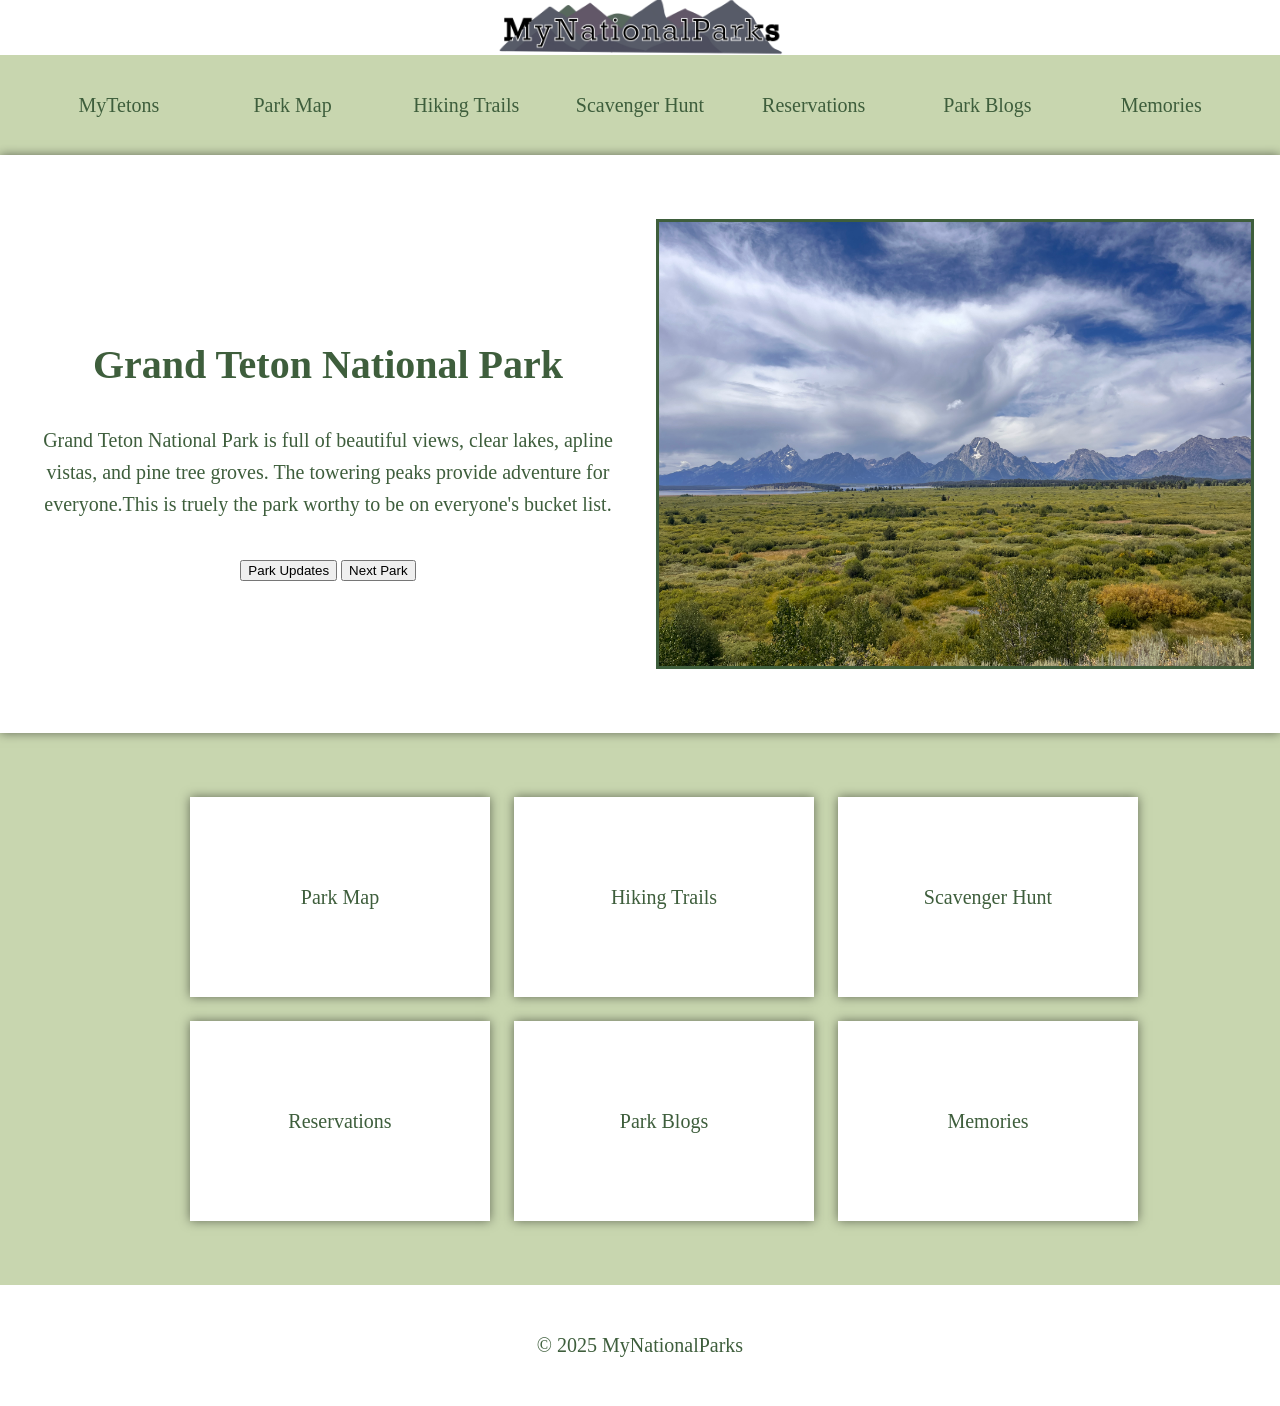
<file: MyNationalParks/myteton/teton.html>
<!DOCTYPE html>
<html lang="en">

<head>
    <meta charset="UTF-8">
    <meta name="viewport" content="width=device-width, initial-scale=1.0">

    <meta name="description" content="Explore Grand Teton National Park! Find park maps, hiking trails, scavenger hunts, reservations, and park blogs for an unforgettable adventure.">
    <meta name="keywords" content="Grand Teton National Park, Teton, hiking trails, park map, reservations, national park blogs, Wyoming, mountain climbing">
    <meta name="author" content="MyTetons">
    <meta name="robots" content="index, follow">

    <meta property="og:type" content="website">
    <meta property="og:url" content="https://kayla133.github.io/MyNationalParks/myteton/teton.html"> <meta property="og:title" content="MyTetons | Grand Teton National Park Adventure Guide">
    <meta property="og:description" content="Grand Teton National Park is full of beautiful views, clear lakes, alpine vistas, and pine tree groves. Plan your next adventure!">
    <meta property="og:image" content="https://kayla133.github.io/MyNationalParks/myteton/teton.html"> <meta name="twitter:card" content="summary_large_image">
    <meta name="twitter:url" content="YOUR_WEBSITE_URL_HERE"> <meta name="twitter:title" content="MyTetons | Grand Teton National Park Adventure Guide">
    <meta name="twitter:description" content="Grand Teton National Park is full of beautiful views, clear lakes, alpine vistas, and pine tree groves. Plan your next adventure!">
    <meta name="twitter:image" content="YOUR_IMAGE_URL_HERE"> <link rel="stylesheet" href="style.css">
    <title>MyTetons</title>

    <link rel="preconnect" href="https://fonts.googleapis.com">
    <link rel="preconnect" href="https://fonts.gstatic.com" crossorigin>
    <link href="https://fonts.googleapis.com/css2?family=Viaoda+Libre&display=swap" rel="stylesheet">
    <link rel="stylesheet" href="style.css">
</head>

<body>
    <header>
        <img class="logo" src="img/flogo.PNG" alt="image of logo">
    </header>
    <nav class="navbar">
        <button class="menu-toggle" aria-label="Open navigation menu">
            ☰
        </button>
        <ul class="nav-links">
            <li>
                <a href="teton.html">MyTetons</a>
            </li>
            <li>
                <a href="map.html">Park Map</a>
            </li>
            <li>
                <a href="hiking.html">Hiking Trails</a>
            </li>
            <li>
                <a href="hunt.html">Scavenger Hunt</a>
            </li>
            <li>
                <a href="reservations.html">Reservations</a>
            </li>
            <li>
                <a href="blog.html">Park Blogs</a>
            </li>
            <li>
                <a href="memories.html">Memories</a>
            </li>
        </ul>
    </nav>
    <section class="hero">
        <div class="hero-text">
            <h1>Grand Teton National Park</h1>
            <p>Grand Teton National Park is full of beautiful views, clear lakes, apline vistas, and pine tree groves. The towering peaks provide adventure for everyone.This is truely the park worthy to be on everyone's bucket list.</p>
            <button class="updates">Park Updates</button>
            <button class="next">Next Park</button>
        </div>
        <img class="hero-image" src="img/hero.JPG" alt="image of logo">
    </section>
    </section>
    <main>
        <section>
            <div class="container">
                <div class="map">
                    <a href="map.html">Park Map</a>
                </div>
                <div class="hiking">
                    <a href="hiking.html">Hiking Trails</a>
                </div>
                <div class="game">
                    <a href="hunt.html">Scavenger Hunt</a>
                </div>
                <div class="reservation">
                    <a href="reservations.html">Reservations</a>
                </div>
                <div class="blog">
                    <a href="blog.html">Park Blogs</a>
                </div>
                <div class="memories">
                    <a href="memories.html">Memories</a>
                </div>
            </div>

        </section>
    </main>

    <footer>
        <p>&copy; 2025 MyNationalParks</p>
    </footer>
    <script src="script.js"></script>
</body>

</html>
</file>
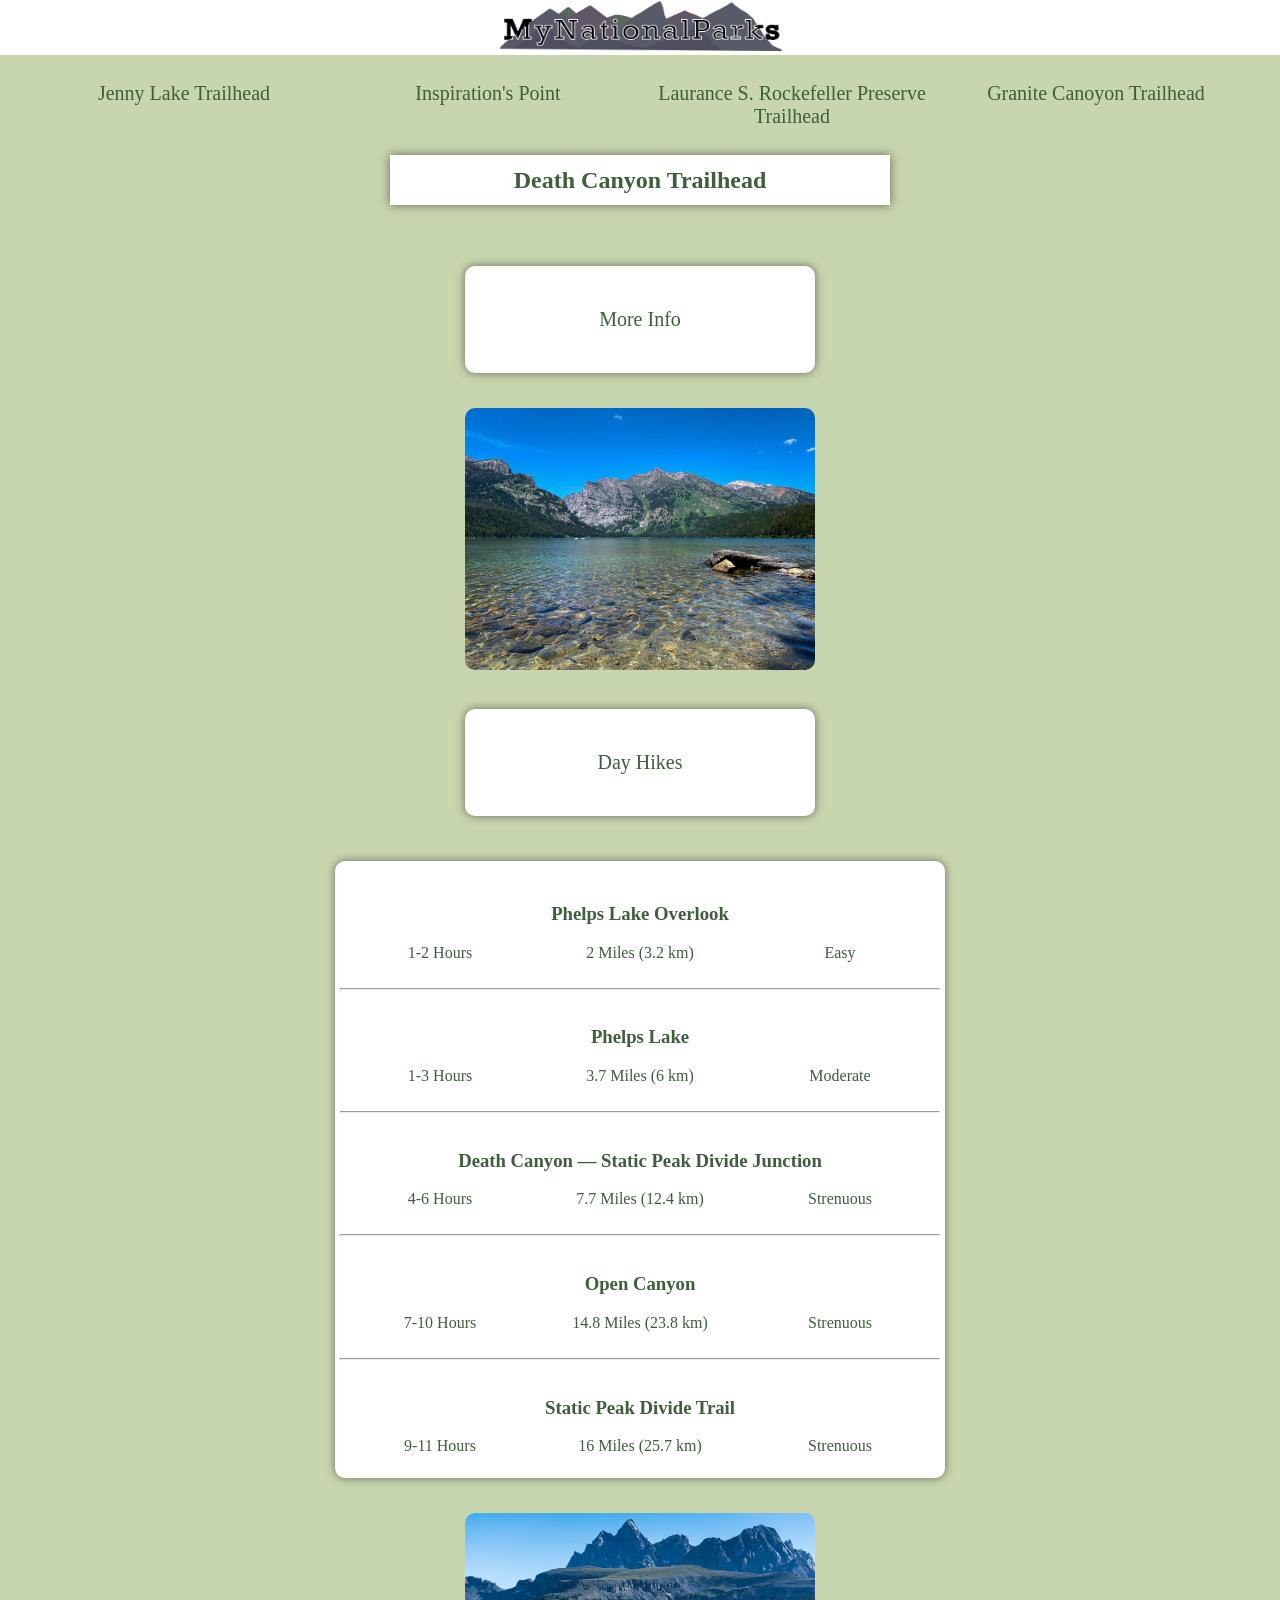
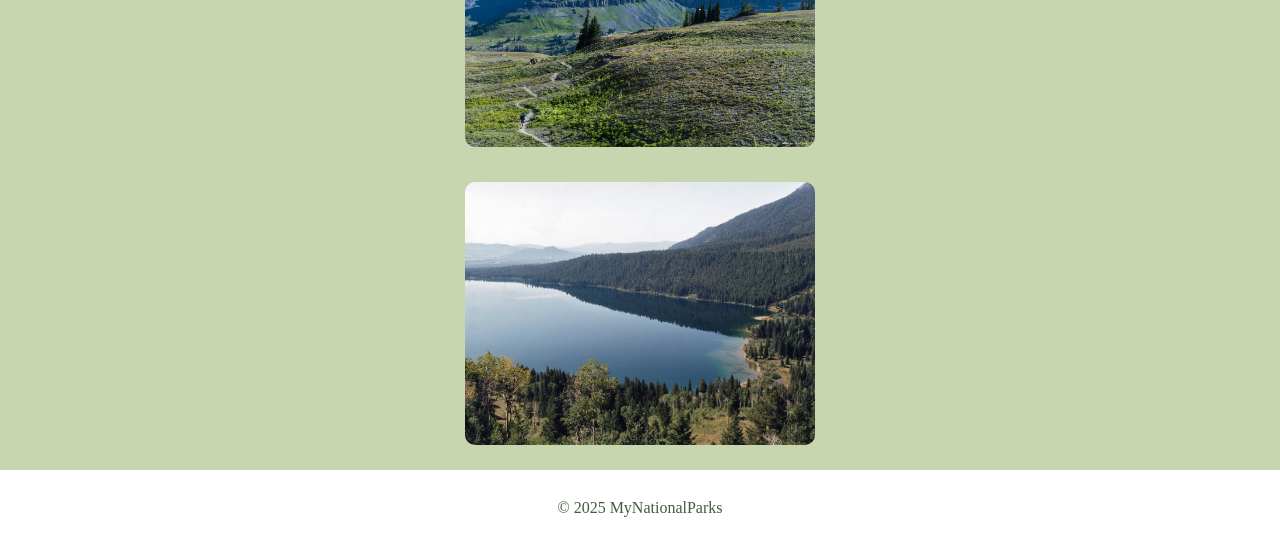
<file: MyNationalParks/myteton/dayhikes/death.html>
<!DOCTYPE html>
<html lang="en">

<head>
    <meta charset="UTF-8">
    <meta name="viewport" content="width=device-width, initial-scale=1.0">
    <link rel="stylesheet" href="style.css">
    <title>MyNationalParks</title>
</head>

<body>
    <header>
        <img class="logo" src="flogo.PNG" alt="image of logo">
    </header>
    <nav class="navbar">
        <button class="menu-toggle" aria-label="Open navigation menu">
            ☰
        </button>
        <ul class="nav-links">
            <li>
                <a href="jenny.html">Jenny Lake Trailhead</a>
            </li>
            <li>
                <a href="inst.html">Inspiration's Point</a>
            </li>
            <li>
                <a href="rock.html">Laurance S. Rockefeller Preserve Trailhead</a>
            </li>
            <li>
                <a href="granite.html">Granite Canoyon Trailhead</a>
            </li>
        </ul>
    </nav>
    <h2>Death Canyon Trailhead</h2>
    <section>
        <div class="info">
            <!-- host any blogs and button to get to main hiking page -->
            <a href="https://www.nps.gov/tripideas/deathcanyon-hikes.htm">More Info</a>
            <img src="imgs/deaththree.jpg" alt="photo of Phelps Lake">
            <a href="../dayhiking.html">Day Hikes</a>
        </div>
        <main>
            <h3>Phelps Lake Overlook</h3>
            <ul>
                <li>1-2 Hours</li>
                <li>2 Miles (3.2 km)</li>
                <li>Easy</li>
            </ul>
            <hr>

            <h3>Phelps Lake</h3>
            <ul>
                <li>1-3 Hours</li>
                <li>3.7 Miles (6 km)</li>
                <li>Moderate</li>
            </ul>
            <hr>

            <h3>Death Canyon — Static Peak Divide Junction</h3>
            <ul>
                <li>4-6 Hours</li>
                <li>7.7 Miles (12.4 km)</li>
                <li>Strenuous</li>
            </ul>
            <hr>

            <h3>Open Canyon</h3>
            <ul>
                <li>7-10 Hours</li>
                <li>14.8 Miles (23.8 km)</li>
                <li>Strenuous</li>
            </ul>
            <hr>

            <h3>Static Peak Divide Trail</h3>
            <ul>
                <li>9-11 Hours</li>
                <li>16 Miles (25.7 km)</li>
                <li>Strenuous</li>
            </ul>
        </main>
        <div class="images">
            <img src="imgs/deathone.jpg" alt="photo of Phelps Lake">
            <img src="imgs/deathtwo.jpg" alt="photo of Death Canyon">
        </div>
    </section>
    <footer>
        <p>&copy; 2025 MyNationalParks</p>
    </footer>
    <script src="script.js"></script>

</body>

</html>
</file>
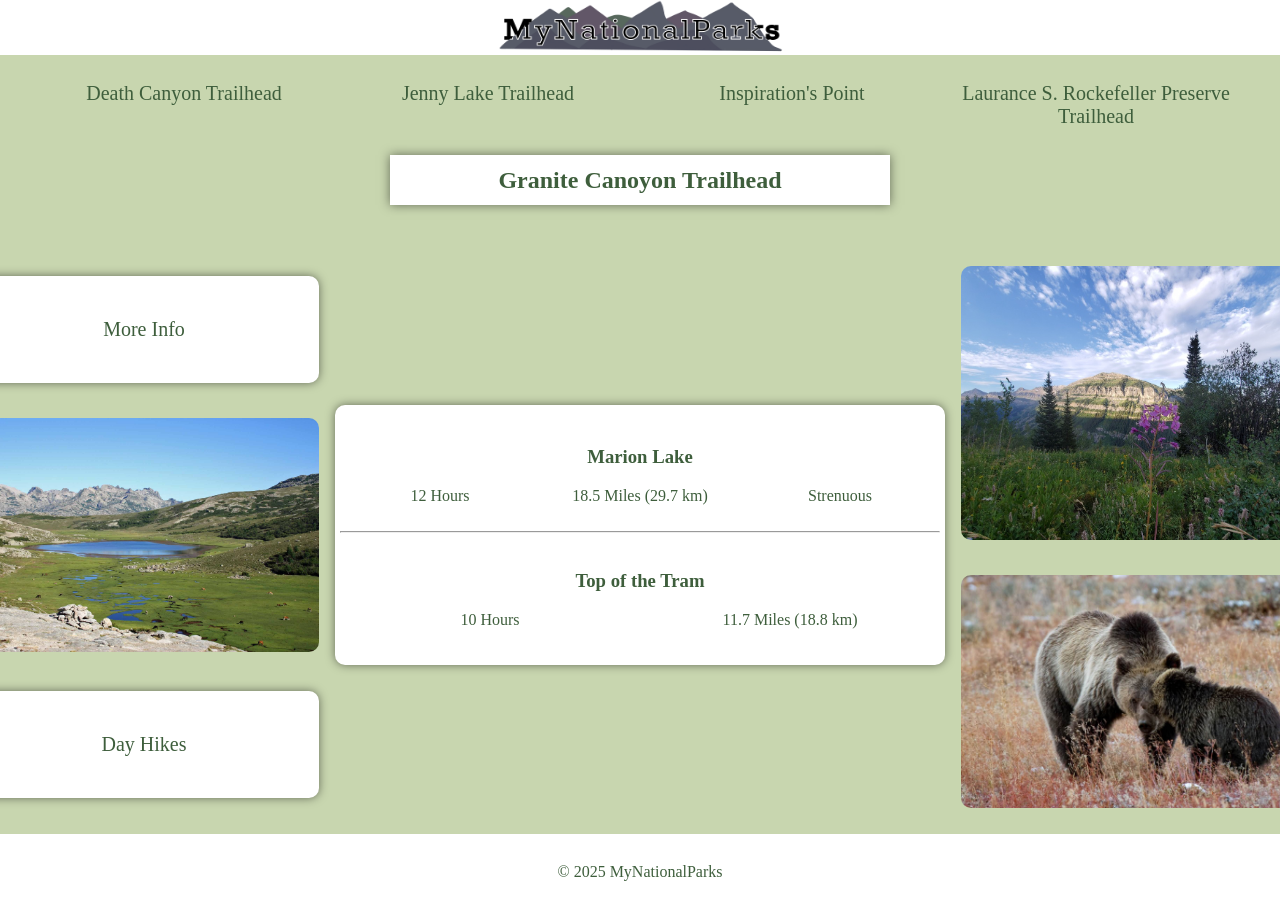
<file: MyNationalParks/myteton/dayhikes/granite.html>
<!DOCTYPE html>
<html lang="en">

<head>
    <meta charset="UTF-8">
    <meta name="viewport" content="width=device-width, initial-scale=1.0">
    <link rel="stylesheet" href="style.css">
    <title>MyNationalParks</title>
</head>
<style>
    main {
        height: 250px;
    }

    section {
        color: #3e5e3c;
        padding: 2%;
        display: grid;
        grid-template-columns: 1fr 1fr 1fr;
        grid-template-rows: 1fr;
        gap: 1rem;
        align-items: center;
        max-width: 900px;
        margin: 0 auto;
        justify-content: center;
        text-align: center;
    }
</style>

<body>
    <header>
        <img class="logo" src="flogo.PNG" alt="image of logo">
    </header>
    <nav class="navbar">
        <button class="menu-toggle" aria-label="Open navigation menu">
            ☰
        </button>
        <ul class="nav-links">
            <li>
                <a href="death.html">Death Canyon Trailhead</a>
            </li>
            <li>
                <a href="jenny.html">Jenny Lake Trailhead</a>
            </li>
            <li>
                <a href="inst.html">Inspiration's Point</a>
            </li>
            <li>
                <a href="rock.html">Laurance S. Rockefeller Preserve Trailhead</a>
            </li>
        </ul>
    </nav>
    <h2>Granite Canoyon Trailhead</h2>
    <section>
        <div class="info">
            <!-- host any blogs and button to get to main hiking page -->
            <a href="https://www.nps.gov/thingstodo/granite-canyon.htm">More Info</a>
            <img src="imgs/graniteone.jpg" alt="photo of Phelps Lake">
            <a href="../dayhiking.html">Day Hikes</a>
        </div>
        <main>
            <h3>Marion Lake</h3>
            <ul>
                <li>12 Hours</li>
                <li>18.5 Miles (29.7 km)</li>
                <li>Strenuous</li>
            </ul>
            <hr>

            <h3>Top of the Tram</h3>
            <ul>
                <li>10 Hours</li>
                <li>11.7 Miles (18.8 km)</li>
            </ul>



        </main>
        <div class="images">
            <img src="imgs/granitetwo.jpg" alt="photo of Phelps Lake">
            <img src="imgs/granitethree.jpeg" alt="photo of Death Canyon">
        </div>
    </section>
    <footer>
        <p>&copy; 2025 MyNationalParks</p>
    </footer>
    <script src="script.js"></script>
</body>

</html>
</file>
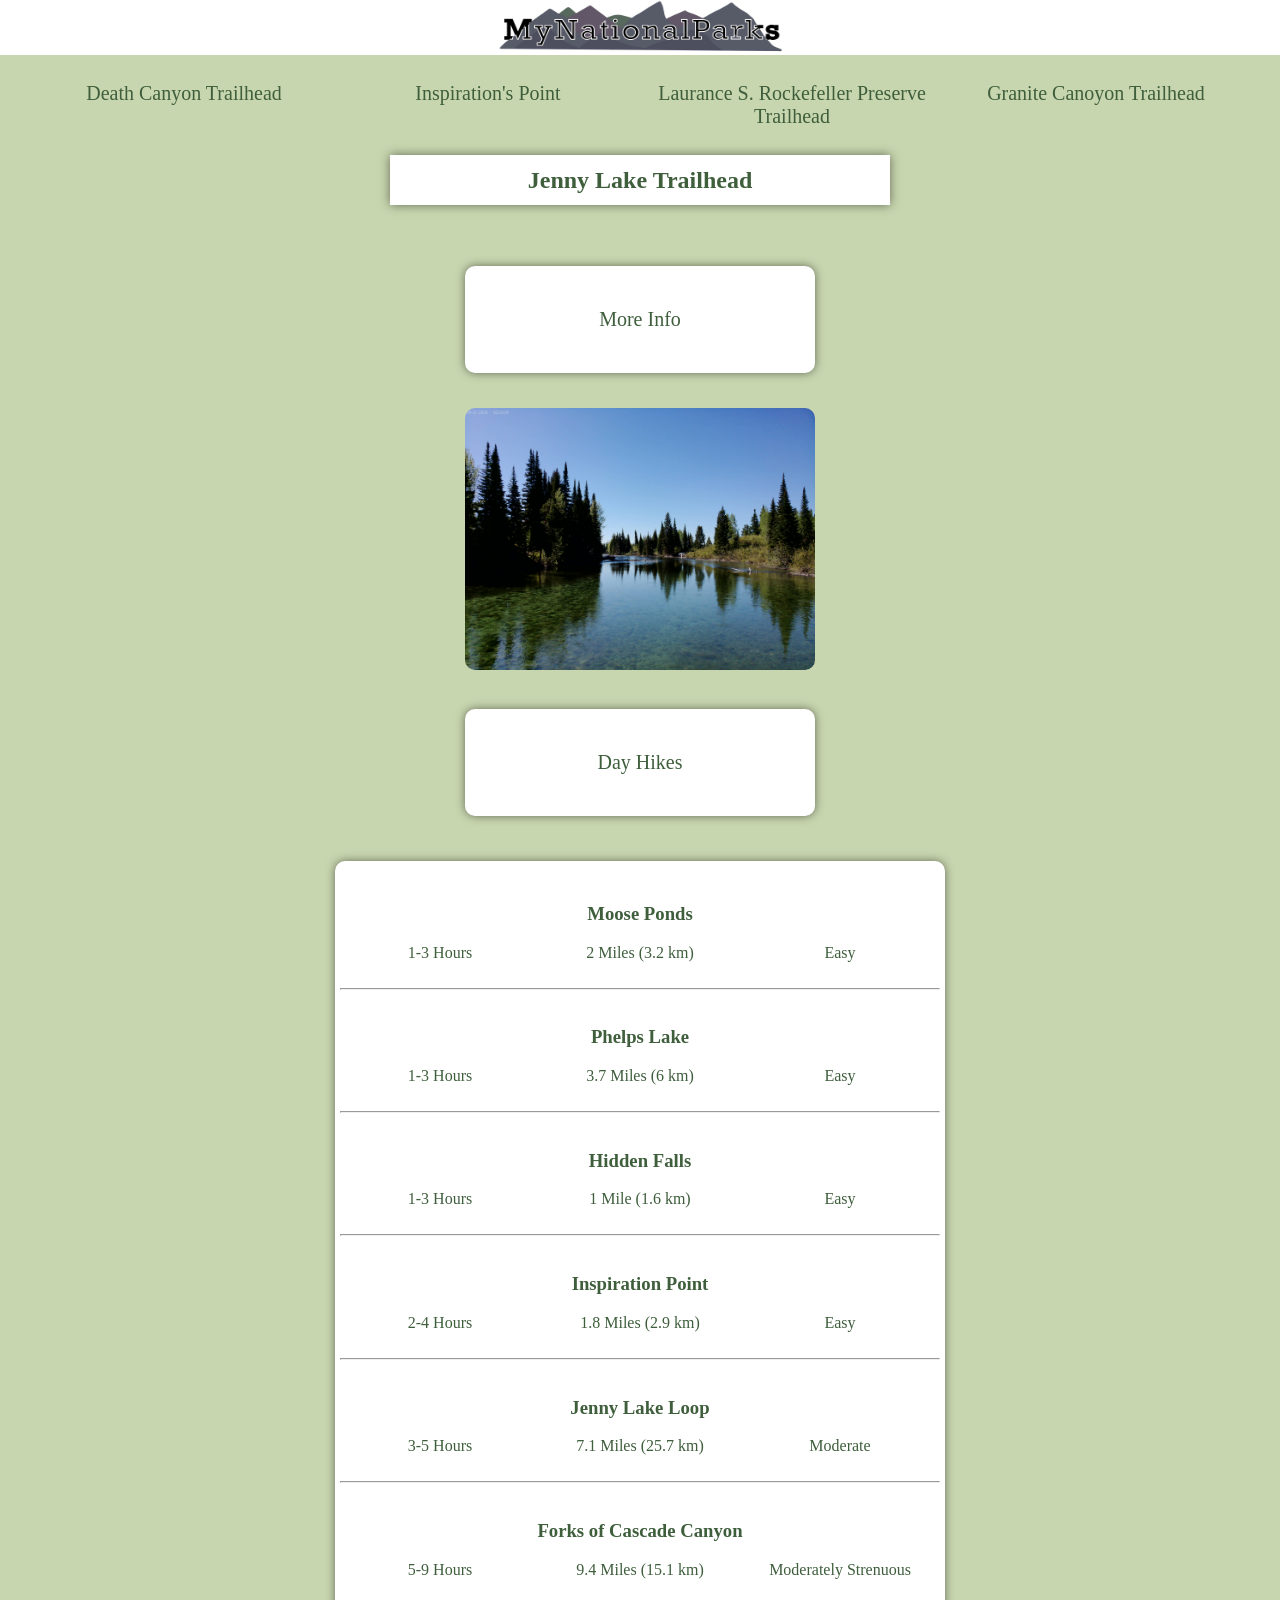
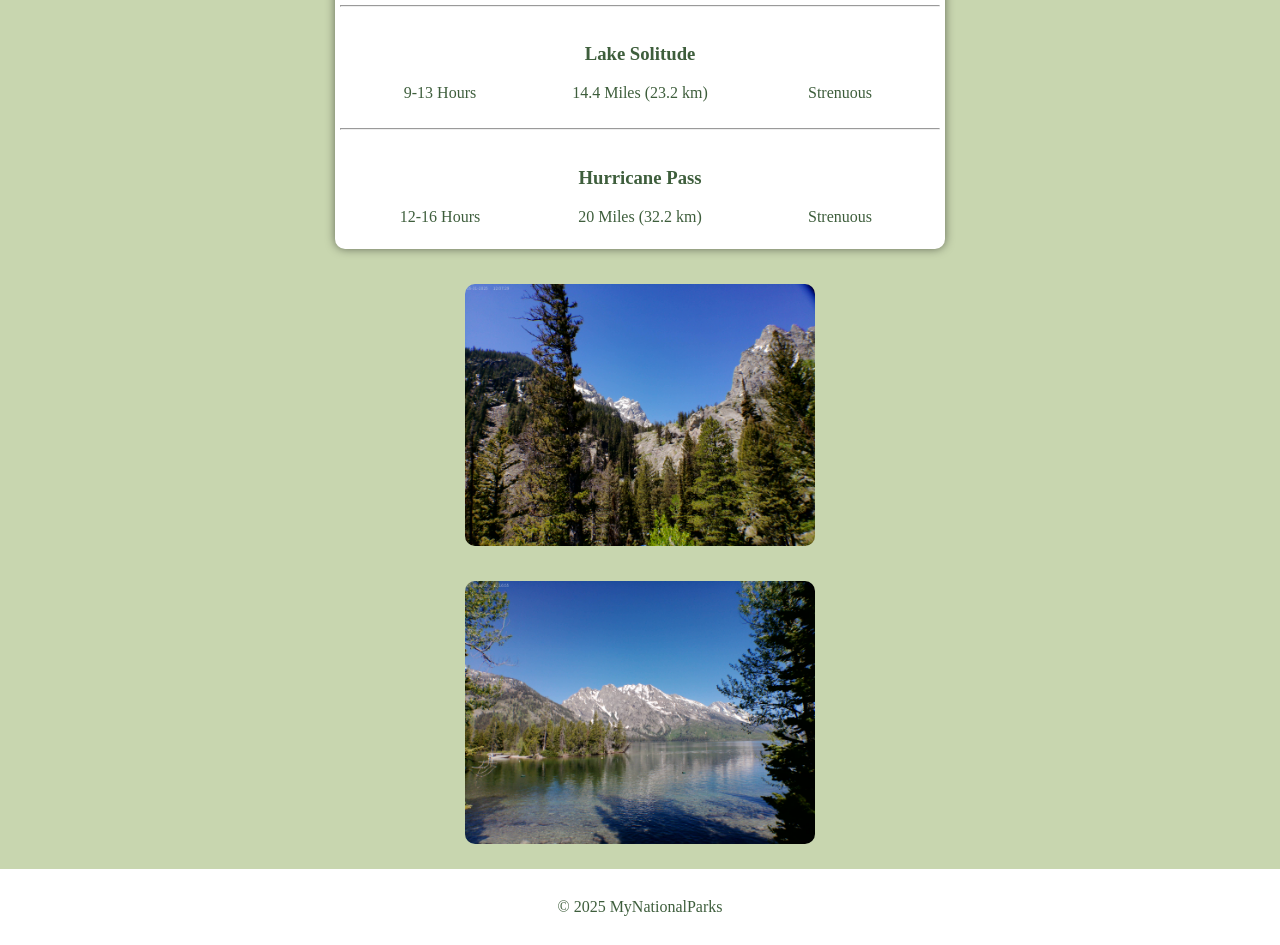
<file: MyNationalParks/myteton/dayhikes/jenny.html>
<!DOCTYPE html>
<html lang="en">

<head>
    <meta charset="UTF-8">
    <meta name="viewport" content="width=device-width, initial-scale=1.0">
    <link rel="stylesheet" href="style.css">
    <title>MyNationalParks</title>
</head>

<body>
    <header>
        <img class="logo" src="flogo.PNG" alt="image of logo">
    </header>
    <nav class="navbar">
        <button class="menu-toggle" aria-label="Open navigation menu">
            ☰
        </button>
        <ul class="nav-links">
            <li>
                <a href="death.html">Death Canyon Trailhead</a>
            </li>
            <li>
                <a href="inst.html">Inspiration's Point</a>
            </li>
            <li>
                <a href="rock.html">Laurance S. Rockefeller Preserve Trailhead</a>
            </li>
            <li>
                <a href="granite.html">Granite Canoyon Trailhead</a>
            </li>
        </ul>
    </nav>
    <h2>Jenny Lake Trailhead</h2>
    <section>
        <div class="info">
            <!-- host any blogs and button to get to main hiking page -->
             <a href="https://www.nps.gov/tripideas/jennylake-hikes.htm">More Info</a>
             <img src="imgs/jennyone.jpg" alt="photo of Phelps Lake">
             <a href="../dayhiking.html">Day Hikes</a>
        </div>
        <main>
            <h3>Moose Ponds</h3>
            <ul>
            <li>1-3 Hours</li>
            <li>2 Miles (3.2 km)</li>
            <li>Easy</li>
            </ul>
            <hr>

            <h3>Phelps Lake</h3>
            <ul>
            <li>1-3 Hours</li>
            <li>3.7 Miles (6 km)</li>
            <li>Easy</li>
            </ul>
            <hr>

            <h3>Hidden Falls</h3>
            <ul>
            <li>1-3 Hours</li>
            <li>1 Mile (1.6 km)</li>
            <li>Easy</li>
            </ul>
            <hr>

            <h3>Inspiration Point
            </h3>
            <ul>
            <li>2-4 Hours</li>
            <li>1.8 Miles (2.9 km)</li>
            <li>Easy</li>
            </ul>
            <hr>

            <h3>Jenny Lake Loop</h3>
            <ul>
            <li>3-5 Hours</li>
            <li>7.1 Miles (25.7 km)</li>
            <li>Moderate</li>
            </ul>
            <hr>

            <h3>Forks of Cascade Canyon
            </h3>
            <ul>
            <li>5-9 Hours</li>
            <li>9.4 Miles (15.1 km)</li>
            <li>Moderately Strenuous</li>
            </ul>
            <hr>

            <h3>Lake Solitude
            </h3>
            <ul>
            <li>9-13 Hours</li>
            <li>14.4 Miles (23.2 km)</li>
            <li>Strenuous</li>
            </ul>
            <hr>

            <h3>Hurricane Pass
            </h3>
            <ul>
            <li>12-16 Hours</li>
            <li>20 Miles (32.2 km)</li>
            <li>Strenuous</li>
            </ul>
            
        </main>
        <div class="images">
            <img src="imgs/jennytwo.jpg" alt="photo of Phelps Lake">
            <img src="imgs/jennythree.jpg" alt="photo of Death Canyon">
        </div>
    </section>
    <footer>
        <p>&copy; 2025 MyNationalParks</p>
    </footer>
    <script src="script.js"></script>

</body>

</html>
</file>
<file: MyNationalParks/myteton/style.css>
.viaoda-libre-regular {
  font-family: "Viaoda Libre", serif;
  font-weight: 400;
  font-style: normal;
}

html {
  background-color: #C8D6AF;
}

body {
  margin: 0;
  padding: 0;
}

header {
  background-color: white;
  height: 55px;
  padding: 0px;
  margin: 0px;
  display: flex;
  justify-content: center;
  align-items: center;
}

nav.navbar {
  display: flex;
  justify-content: space-between;
  align-items: center;
  padding: 0 2rem;
  height: 100px;
  position: relative;
}

/* Desktop nav links */
.nav-links {
  display: flex;
  justify-content: space-evenly;
  flex: 1;
  list-style-type: none;
  margin: 0;
  padding: 0;
}

li {
  flex: 1;
  text-align: center;
}

a,
p {
  text-decoration: none;
  color: #3e5e3c;
  display: block;
  padding: 1rem 0;
  font-size: 20px;
}

.logo {
  width: 300px;
  border: none;
}

/* Hamburger button (hidden by default) */
.menu-toggle {
  display: none;
  background: none;
  border: none;
  font-size: 2.2rem;
  color: #3e5e3c;
  cursor: pointer;
}

/* HERO */
.hero {
  display: grid;
  grid-template-columns: 1fr 1fr;
  align-items: center;
  justify-content: center;
  gap: 2rem;
  margin: 0 auto;
  padding: 4rem 2rem;
  color: #3e5e3c;
  background-color: white;
  max-width: 1250px;
  box-shadow: 0 0 10px rgba(0, 0, 0, 0.5);
}

.hero-text {
  text-align: center;
}

.hero-text h1 {
  font-size: 2.5rem;
  margin-bottom: 1rem;
}

.hero-text p {
  line-height: 1.6;
  margin-bottom: 1.5rem;
}

.hero-image {
  max-width: 850px;
  width: 100%;
  height: auto;
  display: block;
  margin: 0 auto;
  border: solid;
  border-color: #3e5e3c;
}

/* GRID BOXES */
.container {
  padding: 5%;
  display: grid;
  grid-template-columns: 1fr 1fr 1fr;
  grid-template-rows: 1fr 1fr;
  gap: 1.5rem;
  place-items: center;
  max-width: 900px;
  margin: 0 auto;
}

.container a {
  text-decoration: none;
  color: #3e5e3c;
  font-size: 20px;
}

.map,
.hiking,
.game,
.reservation,
.blog,
.memories,
.less,
.more,
.five,
.reservationOne,
.reservationTwo,
.reservationThree,
.reservationFour,
.reservationFive,
.reservationSix {
  width: 300px;
  height: 200px;
  background-color: white;
  box-shadow: 0 0 10px rgba(0, 0, 0, 0.5);
  display: flex;
  align-items: center;
  justify-content: center;
}

.teton-map {
  max-width: 600px;
  display: block;
  margin: 0 auto;
  border: solid;
  border-color: #3e5e3c;
  margin-top: 20px;
}

h2 {
  background-color: white;
  width: 500px;
  height: 50px;
  display: block;
  margin: 0 auto;
  display: flex;
  justify-content: center;
  align-items: center;
  box-shadow: 0 0 10px rgba(0, 0, 0, 0.5);
  color: #3e5e3c;
}

footer {
  background-color: white;
  text-align: center;
  color: #3e5e3c;
  padding-top: 1%;
  padding-bottom: 1%;
}


@media (max-width: 1500px) {
  .grid {
    grid-template-columns: repeat(2, 1fr);
  }
}

/* 1200px */
@media (max-width: 1200px) {
  .grid, .dayhikeTop, .bottom  {
    grid-template-columns: repeat(2, 1fr);
  }

 .dayhikeTop, .bottom  {
    grid-template-columns: repeat(1, 1fr);
  }

  .hero {
    grid-template-columns: 1fr;
    text-align: center;
  }

  .hero-image {
    width: 97%;
    margin: 0 auto 20px;
  }

  .hero-text {
    width: 90%;
    margin: 0 auto;
  }
}

@media (max-width: 800px) {

  /* make the nav a centered container for the button */
  nav.navbar {
    display: flex;
    justify-content: center;
    /* center children horizontally */
    align-items: center;
    position: relative;
    /* dropdown will be positioned inside this */
    padding: 0 1rem;
  }

  .grid, .dayhikeTop, .bottom {
    grid-template-columns: repeat(1, 1fr);
  }

  /* ensure the desktop flex rules don't grow the menu or push the button */
  .nav-links {
    flex: 0 0 auto;
    /* don't grow/shrink */
    display: none;
    /* hidden until toggled */
    position: absolute;
    top: calc(100% + 8px);
    left: 50%;
    transform: translateX(-50%);
    width: 300px;
    max-width: 90vw;
    flex-direction: column;
    align-items: center;
    background: #e0ebdf;
    padding: 8px 0;
    border-radius: 8px;
    box-shadow: 0 6px 18px rgba(0, 0, 0, 0);
    border: solid #3e5e3c 3px;
    z-index: 1050;
    box-sizing: border-box;
    border-radius: 0;
    gap: 0;
  }

  .nav-links li {
    flex: none;
    width: 100%;
    margin: 0;
  }

  .nav-links a {
    display: block;
    width: 100%;
    padding: 12px 16px;
    text-align: center;
    color: #3e5e3c;
    font-size: 18px;
    box-sizing: border-box;
  }

  .nav-links.active {
    display: flex;
  }

  /* center the hamburger itself and prevent it from being influenced by .nav-links */
  .menu-toggle {
    display: block;
    margin: 0 auto;
    /* center inside the nav */
    z-index: 1100;
    background: none;
    border: none;
    font-size: 2rem;
    cursor: pointer;
    align-self: center;
    padding: 6px;
    /* larger hit area on touch */
    line-height: 1;
  }

  /* keep hero layout reasonable at this width */
  .hero {
    grid-template-columns: 1fr;
    text-align: center;
  }

  .hero-image {
    width: 95%;
    margin: 0 auto 16px;
  }

  .container,
  .grid {
    grid-template-columns: repeat(2, 1fr);
  }
}

/* 768px - show hamburger, centered dropdown under the nav */
@media (max-width: 768px) {

  h2 {
    width: 400px;
    height: 50px;
  }

  /* Layout stacking for hero and container */
  .hero {
    grid-template-columns: 1fr;
    text-align: center;
  }

  .hero-image {
    width: 100%;
    margin-bottom: 16px;
  }

  .hero-text {
    width: 100%;
  }

  .container,
  .grid {
    grid-template-columns: 1fr;
    padding: 4%;
  }
}

/* 480px - tighten sizes */
@media (max-width: 480px) {
  .menu-toggle {
    font-size: 1.9rem;
  }

  h2 {
    width: 200px;
    height: 50px;
  }

  .nav-links {
    width: 90%;
    top: calc(100% + 6px);
  }

  .nav-links a {
    padding: 10px 12px;
    font-size: 16px;
  }

  .hero-text h1 {
    font-size: 1.6rem;
  }

  .container>div,
  .grid {
    padding: 20px;
    width: 100%;
    box-sizing: border-box;
  }

  .logo {
    width: 220px;
  }
}
</file>
<file: MyNationalParks/myteton/dayhikes/style.css>
html {
  background-color: #C8D6AF;
}

body {
  margin: 0;
  padding: 0;
}

.rockMain {
  height: 400px;
}

.rockSection {
  color: #3e5e3c;
  padding: 2%;
  display: grid;
  grid-template-columns: 1fr 1fr 1fr;
  grid-template-rows: 1fr;
  gap: 1rem;
  align-items: center;
  max-width: 900px;
  margin: 0 auto;
  justify-content: center;
  text-align: center;
}

header {
  background-color: white;
  height: 55px;
  padding: 0px;
  margin: 0px;
  display: flex;
  justify-content: center;
}

nav.navbar {
  display: flex;
  justify-content: space-between;
  align-items: center;
  padding: 0 2rem;
  height: 100px;
  position: relative;
}

/* Desktop nav links */
.nav-links {
  display: flex;
  justify-content: space-evenly;
  flex: 1;
  list-style-type: none;
  margin: 0;
  padding: 0;
}

.menu-toggle {
  display: none;
  background: none;
  border: none;
  font-size: 2.2rem;
  color: #3e5e3c;
  cursor: pointer;
}

ul {
  display: flex;
  justify-content: space-evenly;
  flex: 1;
  list-style-type: none;
  margin: 0;
  padding: 0;
}

li {
  flex: 1;
  text-align: center;
}

a {
  text-decoration: none;
  color: #3e5e3c;
  display: block;
  padding: 1rem 0;
  font-size: 20px;
}

.logo {
  width: 300px;
  border: none;
}

h2 {
  color: #3e5e3c;
  background-color: white;
  width: 500px;
  height: 50px;
  display: block;
  margin: 0 auto;
  display: flex;
  justify-content: center;
  align-items: center;
  box-shadow: 0 0 10px rgba(0, 0, 0, 0.5);
}

section {
  color: #3e5e3c;
  padding: 2%;
  display: grid;
  grid-template-columns: 1fr 1fr 1fr;
  grid-template-rows: 1fr;
  gap: 1rem;
  /* align-items: center; */
  max-width: 900px;
  margin: 0 auto;
  justify-content: center;
  text-align: center;
}

section h3 {
  padding-top: 3%;
}

section li {
  padding-bottom: 3%;
}

.info img {
  width: 350px;
  border-radius: 10px;
  margin-top: 10%;
}


.info a {
  display: flex;
  justify-content: center;
  align-items: center;
  width: 350px;
  height: 75px;
  border-radius: 10px;
  box-shadow: 0 0 10px rgba(0, 0, 0, 0.5);
  background-color: white;
  text-align: center;
  margin-top: 10%;
  color: #3e5e3c;
}

main {
  width: 600px;
  background-color: white;
  box-shadow: 0 0 10px rgba(0, 0, 0, 0.5);
  border-radius: 10px;
  padding: 5px;
}

.images img {
  width: 350px;
  margin-top: 10%;
  border-radius: 10px;
}

footer {
  background-color: white;
  text-align: center;
  color: #3e5e3c;
  padding-top: 1%;
  padding-bottom: 1%;
}


@media (max-width: 1500px) {
  .grid {
    grid-template-columns: repeat(2, 1fr);
  }

  section, .rockSection {
    grid-template-columns: repeat(1, 1fr);
    gap: 0;
    justify-items: center;
    text-align: center;
    justify-content: center;
  }

  main {
    margin-top: 5%;
  }

  .images {
    display: grid;
    grid-template-columns: repeat(1, 1fr);
  }
}

/* 1200px */
@media (max-width: 1200px) {

  .grid,
  .dayhikeTop,
  .bottom {
    grid-template-columns: repeat(2, 1fr);
  }

  .dayhikeTop,
  .bottom {
    grid-template-columns: repeat(1, 1fr);
  }

  .hero {
    grid-template-columns: 1fr;
    text-align: center;
  }

  .hero-image {
    width: 97%;
    margin: 0 auto 20px;
  }

  .hero-text {
    width: 90%;
    margin: 0 auto;
  }
}

@media (max-width: 800px) {

  /* make the nav a centered container for the button */
  nav.navbar {
    display: flex;
    justify-content: center;
    /* center children horizontally */
    align-items: center;
    position: relative;
    /* dropdown will be positioned inside this */
    padding: 0 1rem;
  }

  .grid,
  .dayhikeTop,
  .bottom {
    grid-template-columns: repeat(1, 1fr);
  }

  /* ensure the desktop flex rules don't grow the menu or push the button */
  .nav-links {
    flex: 0 0 auto;
    /* don't grow/shrink */
    display: none;
    /* hidden until toggled */
    position: absolute;
    top: calc(100% + 8px);
    left: 50%;
    transform: translateX(-50%);
    width: 300px;
    max-width: 90vw;
    flex-direction: column;
    align-items: center;
    background: #e0ebdf;
    padding: 8px 0;
    border-radius: 8px;
    box-shadow: 0 6px 18px rgba(0, 0, 0, 0);
    border: solid #3e5e3c 3px;
    z-index: 1050;
    box-sizing: border-box;
    border-radius: 0;
    gap: 0;
  }

  .nav-links li {
    flex: none;
    width: 100%;
    margin: 0;
  }

  .nav-links a {
    display: block;
    width: 100%;
    padding: 12px 16px;
    text-align: center;
    color: #3e5e3c;
    font-size: 18px;
    box-sizing: border-box;
  }

  .nav-links.active {
    display: flex;
  }

  /* center the hamburger itself and prevent it from being influenced by .nav-links */
  .menu-toggle {
    display: block;
    margin: 0 auto;
    /* center inside the nav */
    z-index: 1100;
    background: none;
    border: none;
    font-size: 2rem;
    cursor: pointer;
    align-self: center;
    padding: 6px;
    /* larger hit area on touch */
    line-height: 1;
  }

  /* keep hero layout reasonable at this width */
  .hero {
    grid-template-columns: 1fr;
    text-align: center;
  }

  .hero-image {
    width: 95%;
    margin: 0 auto 16px;
  }

  .container,
  .grid {
    grid-template-columns: repeat(2, 1fr);
  }
}

/* 768px - show hamburger, centered dropdown under the nav */
@media (max-width: 768px) {

  h2 {
    width: 400px;
    height: 50px;
  }

  /* Layout stacking for hero and container */
  .hero {
    grid-template-columns: 1fr;
    text-align: center;
  }

  .hero-image {
    width: 100%;
    margin-bottom: 16px;
  }

  .hero-text {
    width: 100%;
  }

  .container,
  .grid {
    grid-template-columns: 1fr;
    padding: 4%;
  }
}

/* 480px - tighten sizes */
@media (max-width: 480px) {
  .menu-toggle {
    font-size: 1.9rem;
  }

  h2 {
    width: 200px;
    height: 50px;
  }

  .nav-links {
    width: 90%;
    top: calc(100% + 6px);
  }

  .nav-links a {
    padding: 10px 12px;
    font-size: 16px;
  }

  .hero-text h1 {
    font-size: 1.6rem;
  }

  .container>div,
  .grid {
    padding: 20px;
    width: 100%;
    box-sizing: border-box;
  }

  .logo {
    width: 220px;
  }
}
</file>
